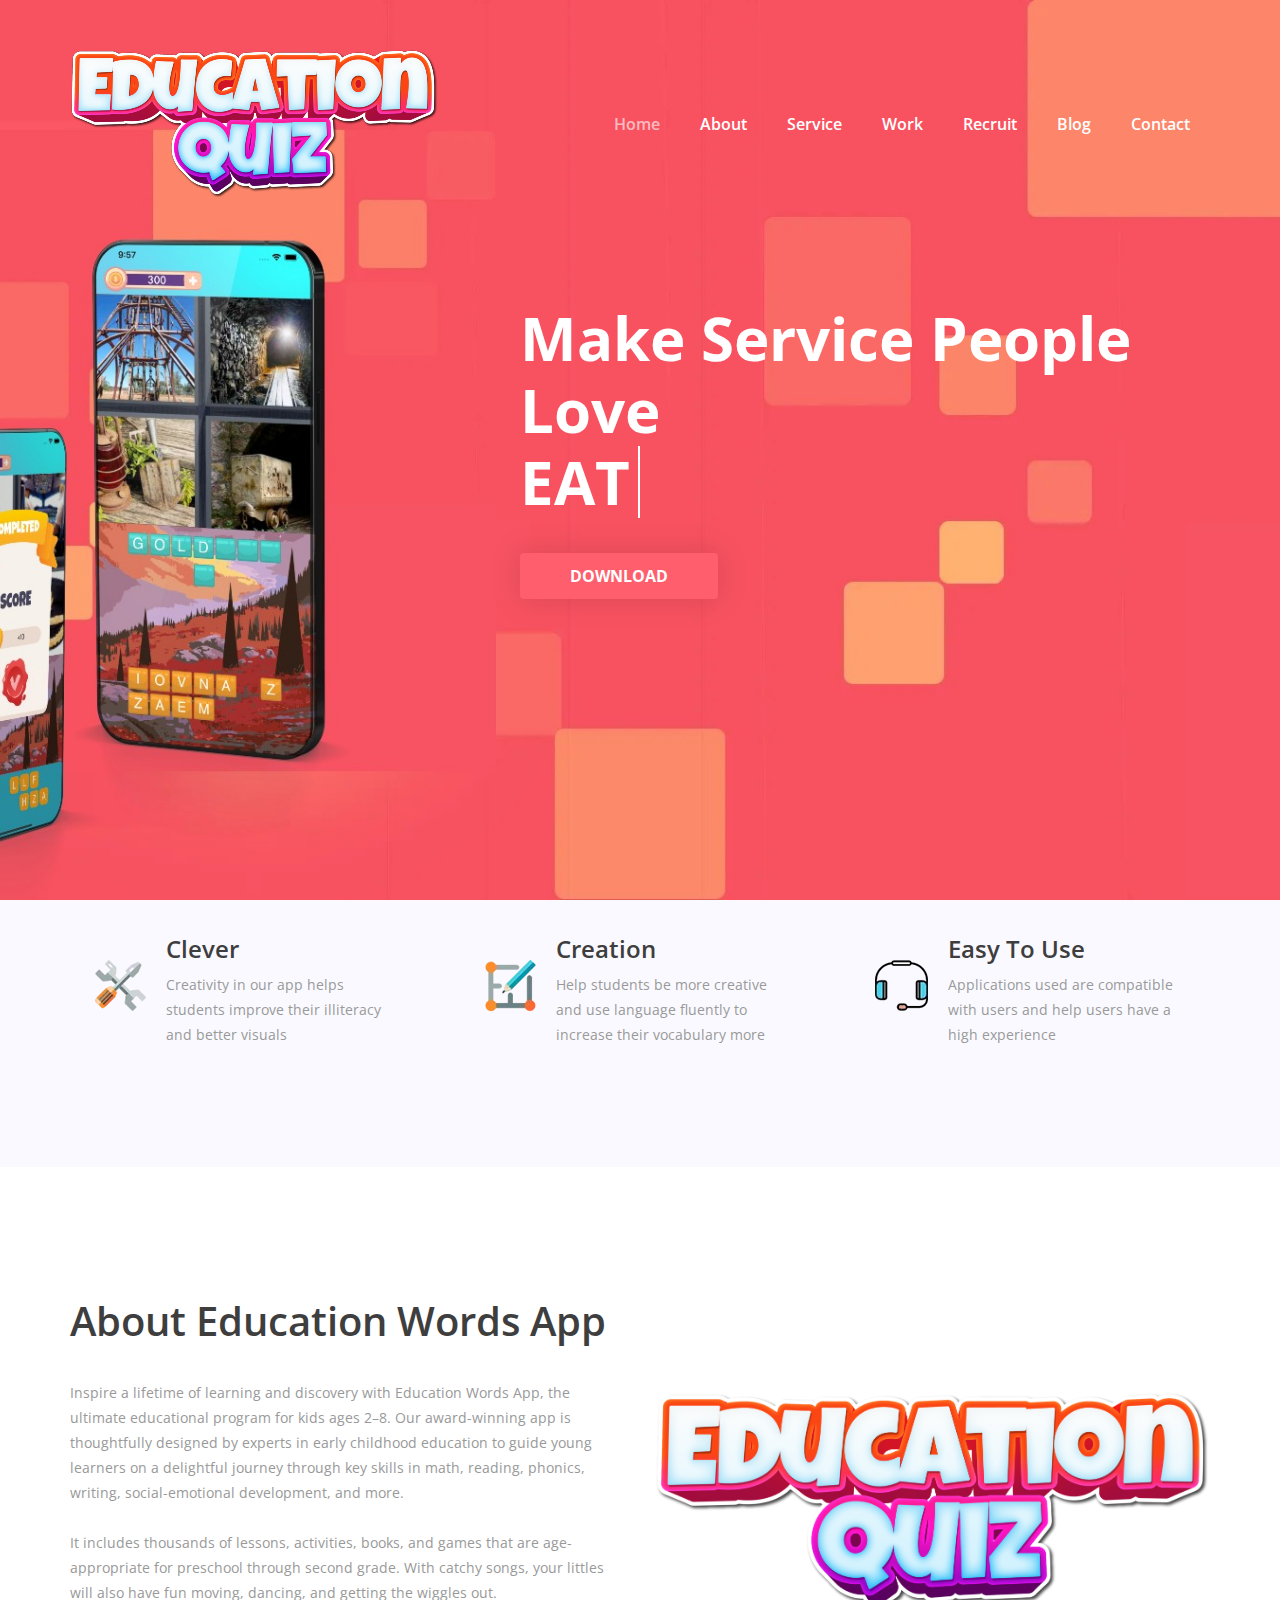
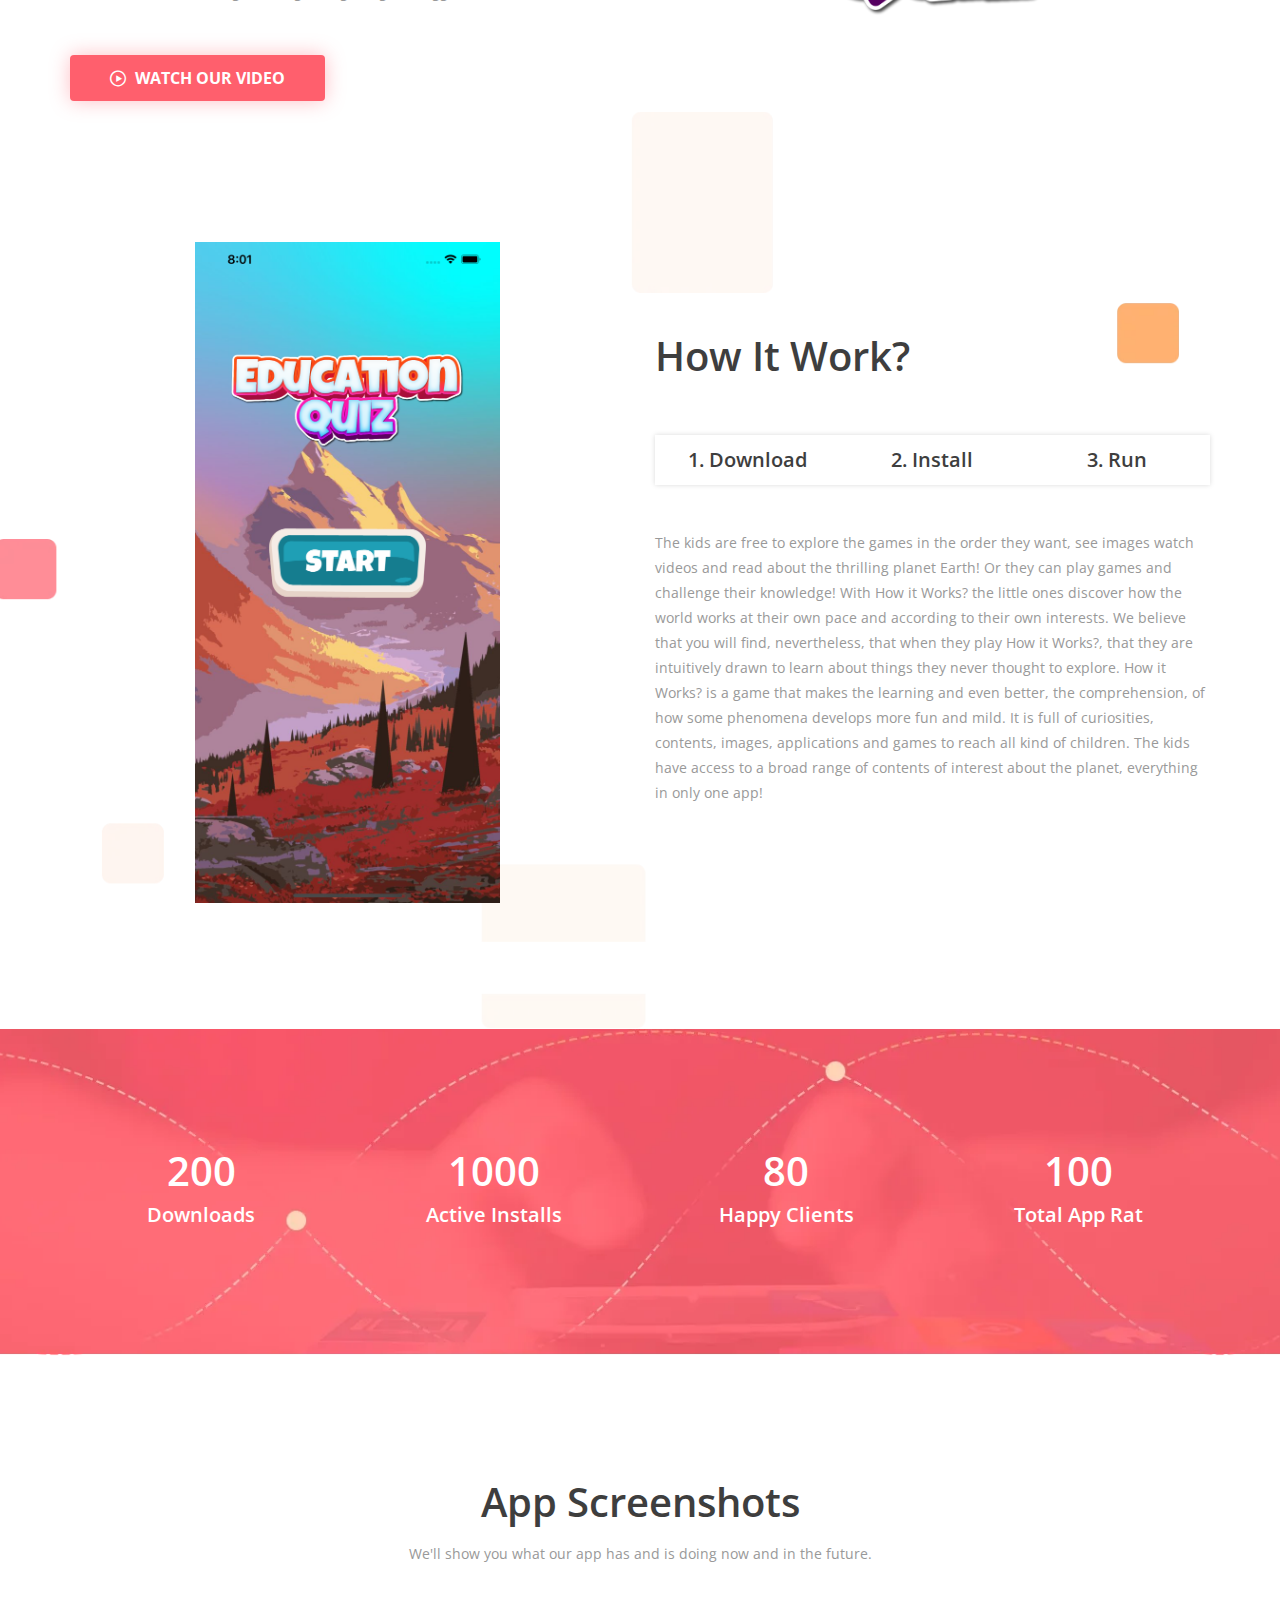
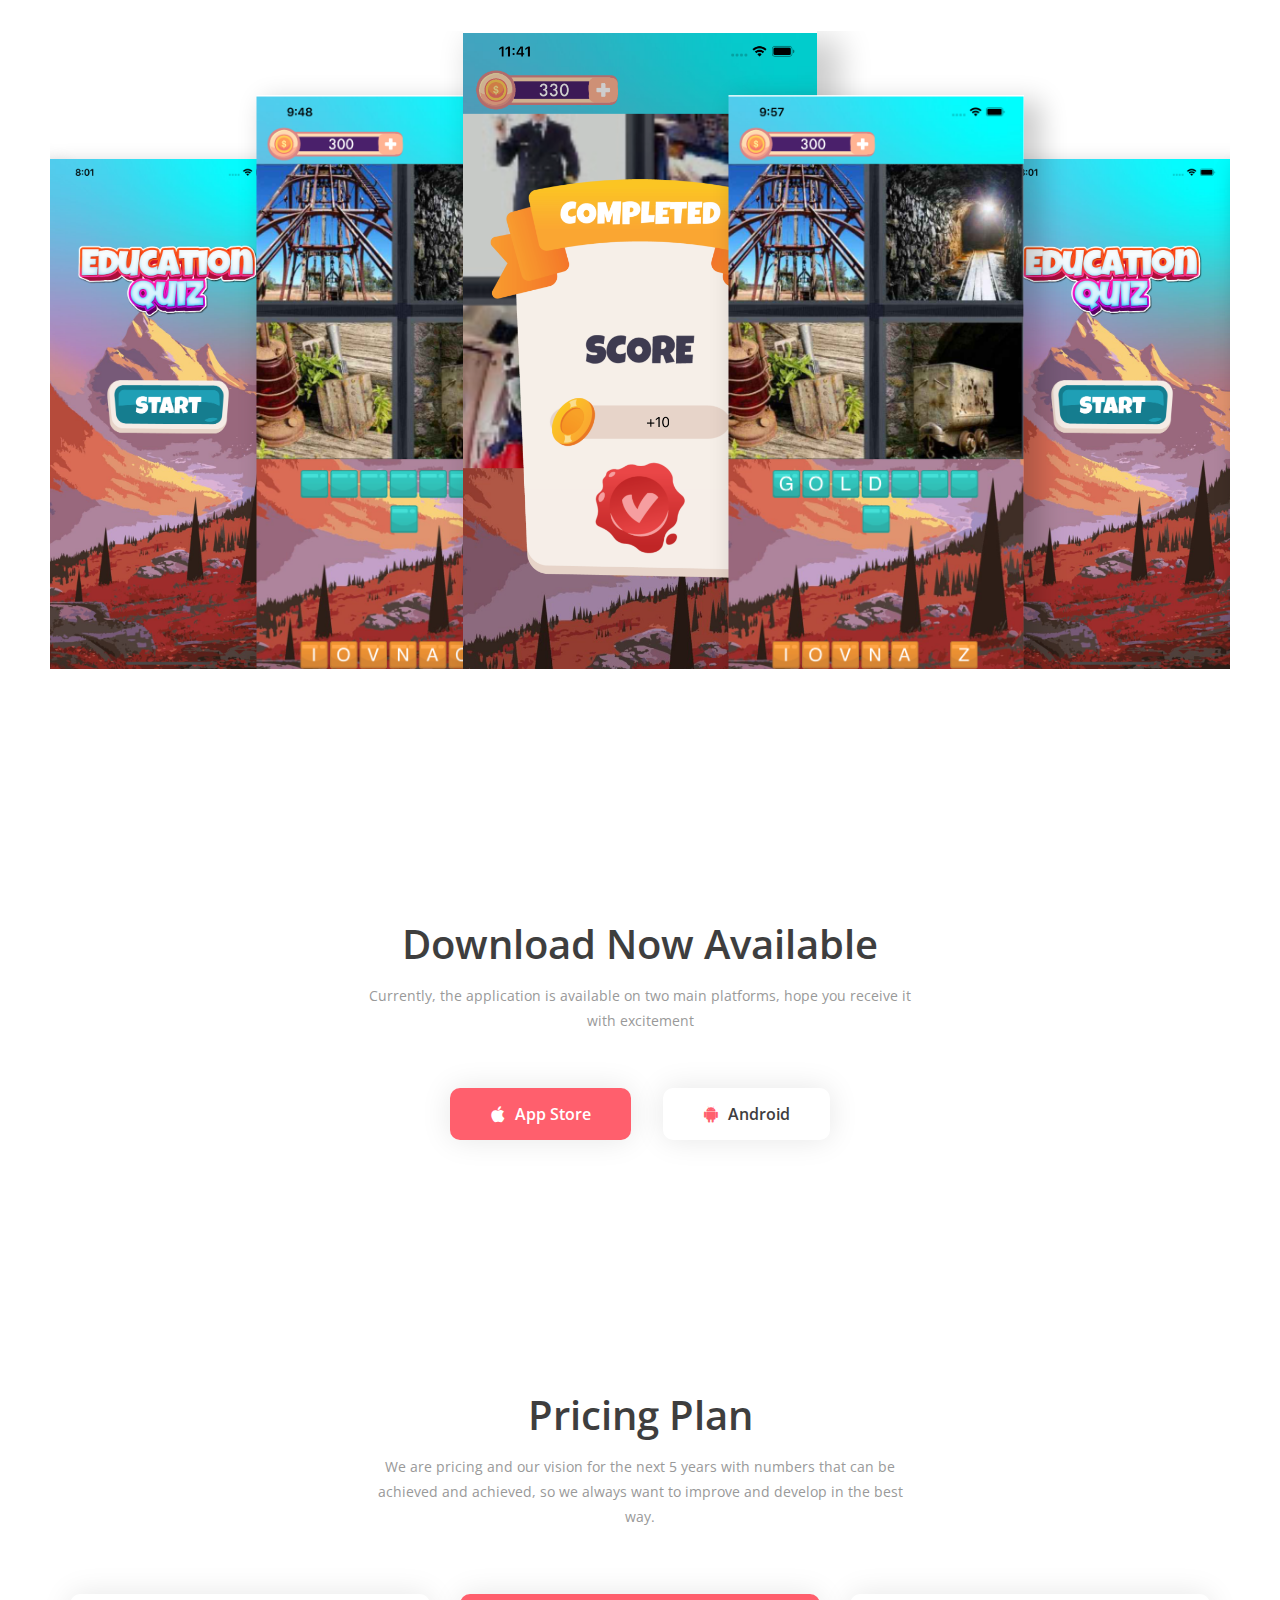
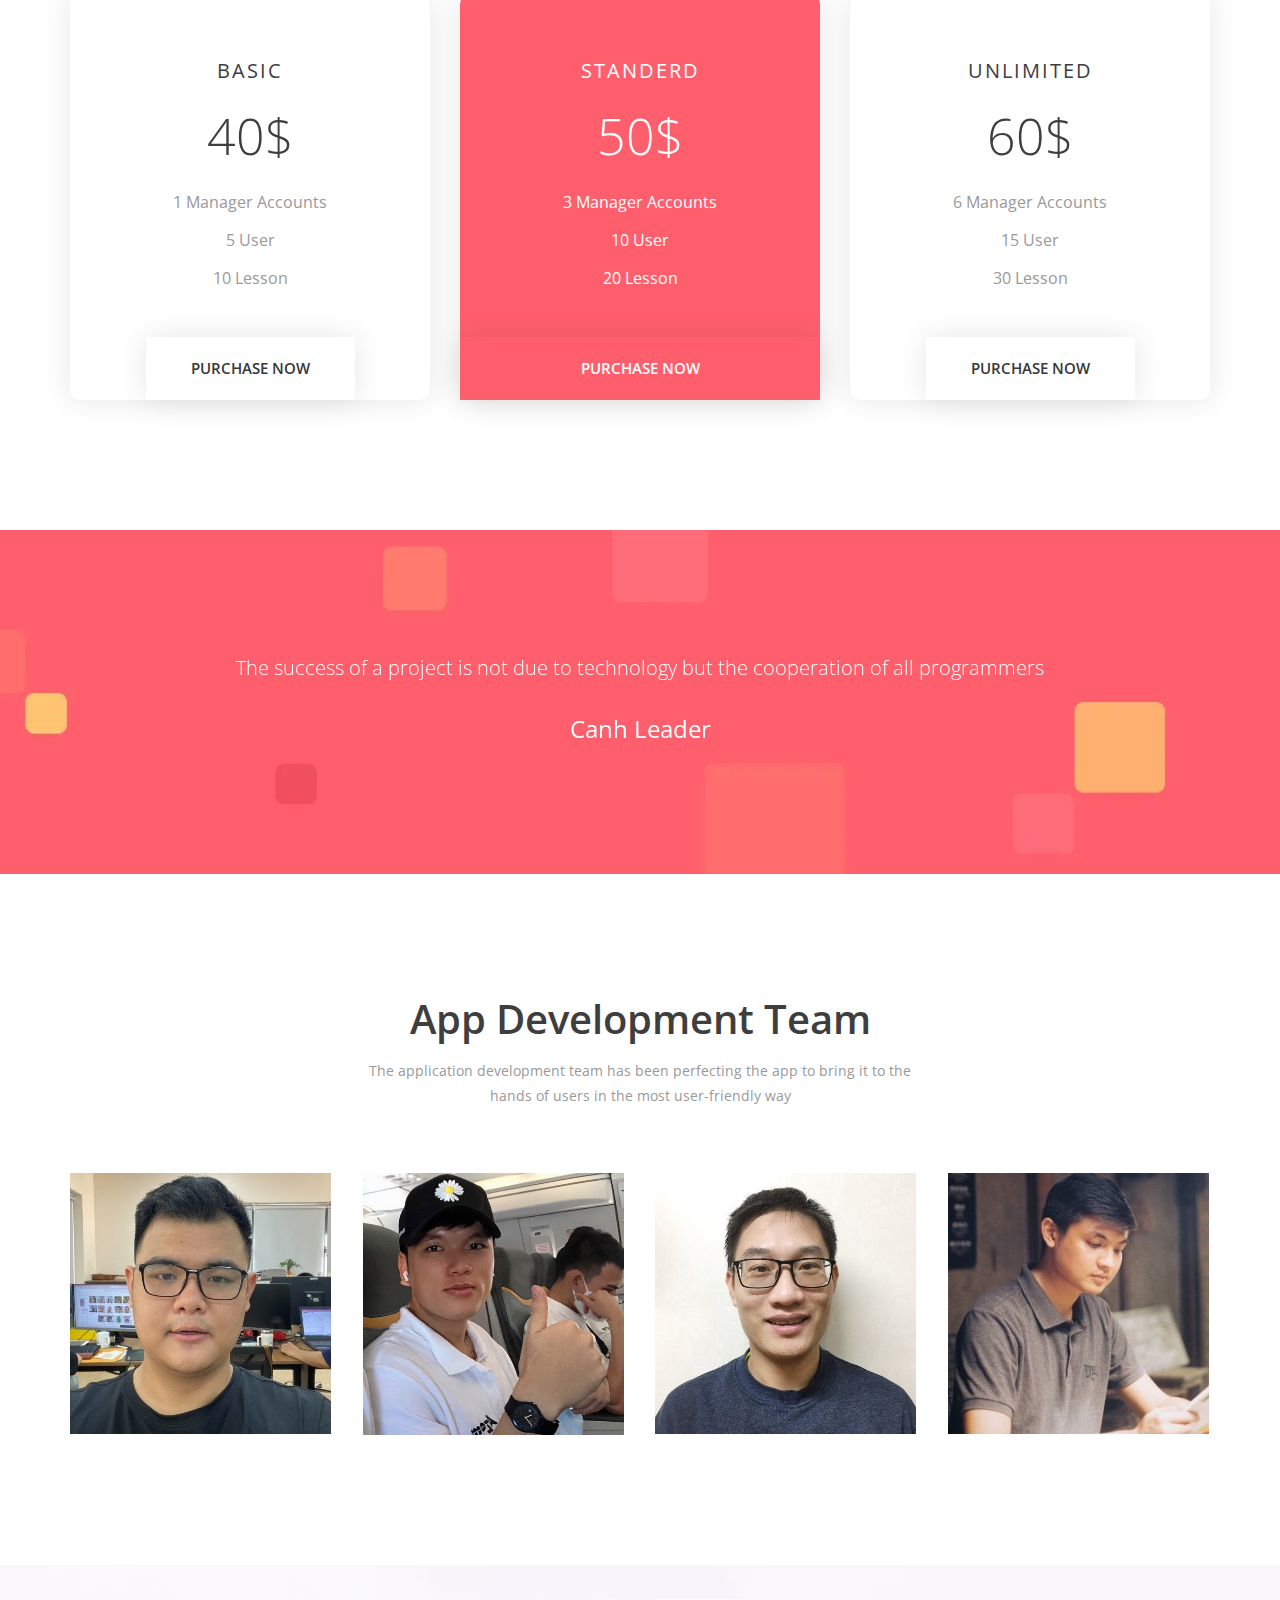
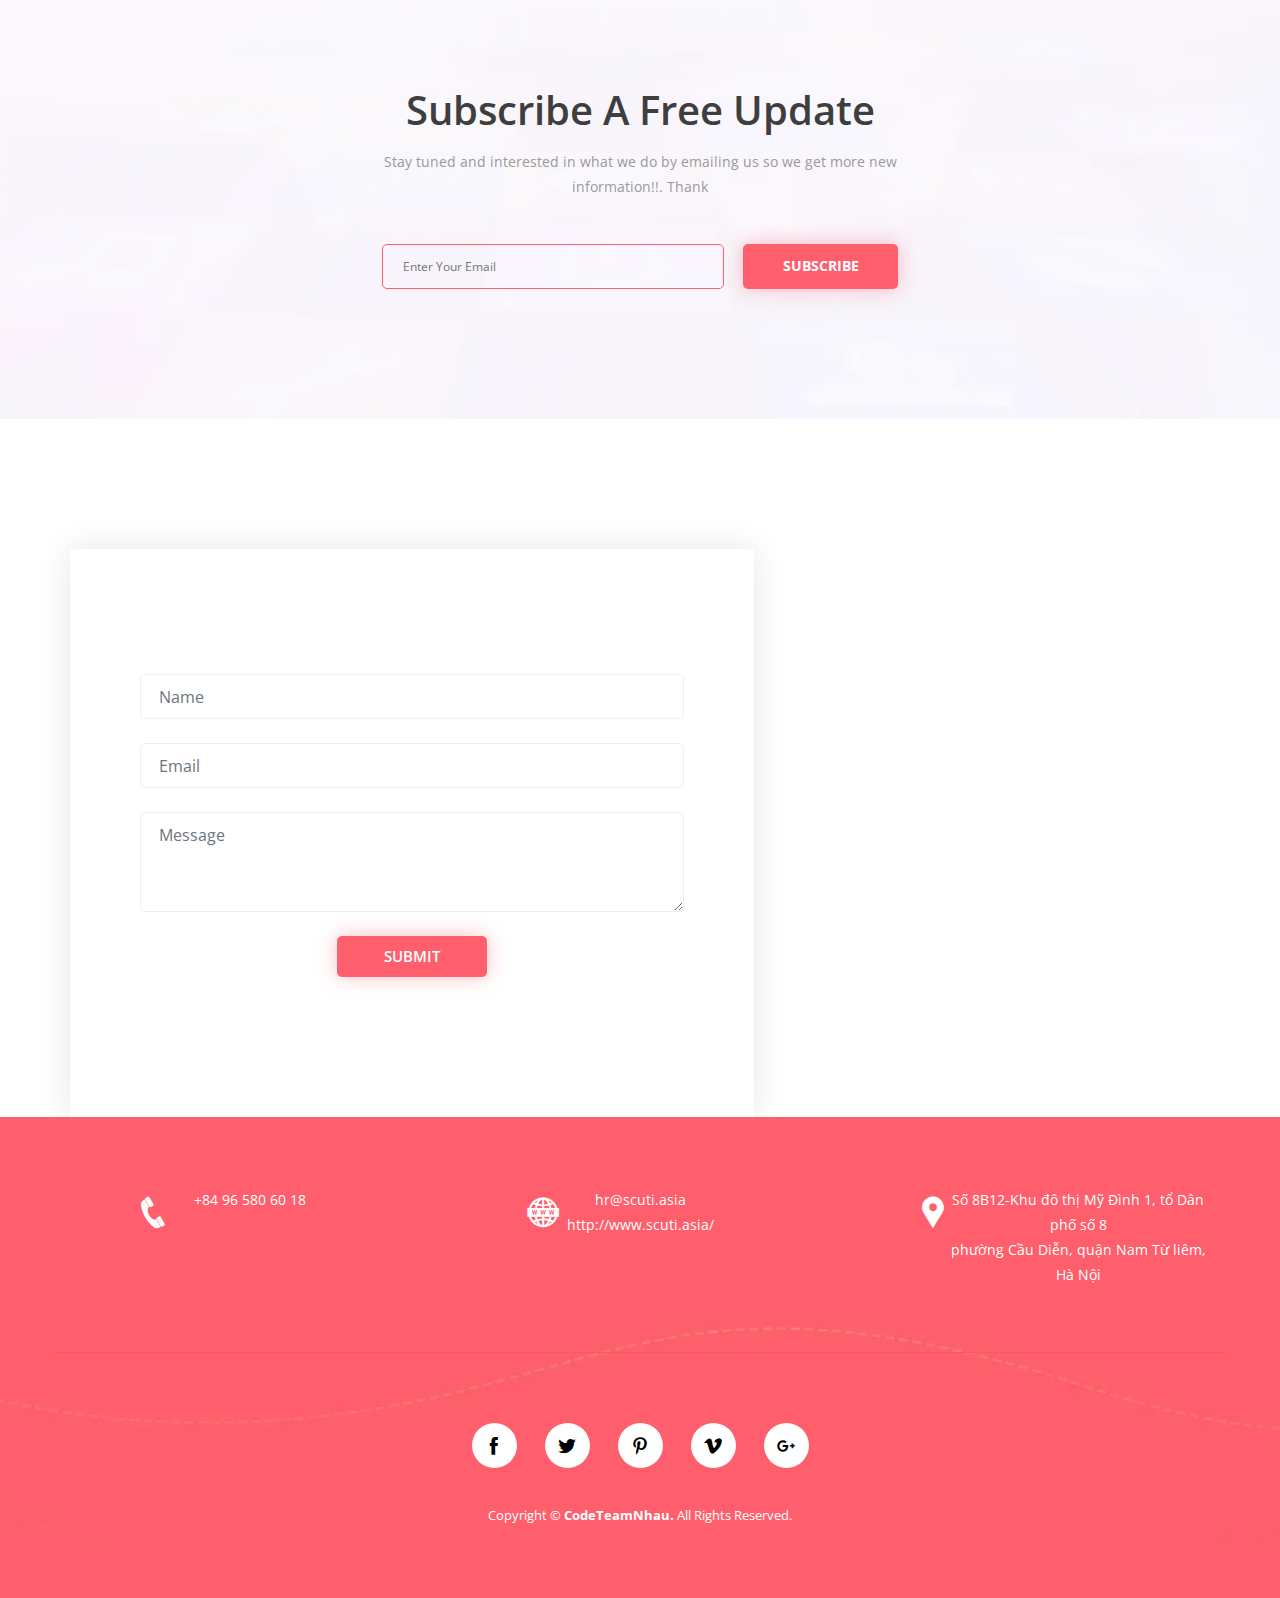
<file: index.html>
<!doctype html>
<html class="no-js" lang="zxx">
<head>
	<meta charset="utf-8">
	<meta http-equiv="x-ua-compatible" content="ie=edge">
	<title>Education - App</title>
	<meta name="description" content="Moto – Multipurpose Landing Page Template is a responsive, clean and modern designed HTML5 template for landing pages.">
	<meta name="viewport" content="width=device-width, initial-scale=1">

	<link rel="shortcut icon" type="image/x-icon" href="img/logo/logo_100.jpg">
	<link rel="stylesheet" href="css/bootstrap.min.css">
	<link rel="stylesheet" href="css/font-awesome.min.css">
	<link rel="stylesheet" href="css/icofont.css">
	<link rel="stylesheet" href="css/meanmenu.min.css">
	<link rel="stylesheet" href="css/slick.css">
	<link rel="stylesheet" href="css/owl.carousel.css">
	<link rel="stylesheet" href="css/magnific-popup.css">
	<link rel="stylesheet" href="css/animated-headlines.css">
	<link rel="stylesheet" href="css/shortcode/shortcodes.css">
	<link rel="stylesheet" href="style.css">
	<link rel="stylesheet" href="css/responsive.css">
	<script src="js/vendor/modernizr-3.11.2.min.js"></script>
</head>

<body data-bs-spy="scroll" data-bs-target="#navigation" data-bs-offset="0" tabindex="0">
	<header>
		<nav id="header-top" class="navbar navbar-expand-md">
			<div class="container">
				<div class="navbar-header">
					<button type="button" class="navbar-toggler" type="button" data-bs-toggle="collapse"
						data-bs-target="#navigation" aria-controls="navigation" aria-expanded="false"
						aria-label="Toggle navigation">
						<span class="icon-bar"></span>
						<span class="icon-bar"></span>
						<span class="icon-bar"></span>
					</button>
					<a class="navbar-brand" href="#"><img src="img/logo/logo.png" alt="logo" class="img-responsive"></a>
				</div>
				<div class="collapse navbar-collapse" id="navigation">
					<ul class="nav nav-pills navbar-nav navbar-right">
						<li class="nav-item"><a class="nav-link active" aria-current="page" href="#slider-area">Home</a>
						</li>
						<li class="nav-item"><a class="nav-link" href="#about">About</a></li>
						<li class="nav-item"><a class="nav-link" href="#features">Service</a></li>
						<li class="nav-item"><a class="nav-link" href="#pricing">Work</a></li>
						<li class="nav-item"><a class="nav-link" href="#client">Recruit</a></li>
						<li class="nav-item"><a class="nav-link" href="#team">Blog</a></li>
						<li class="nav-item"><a class="nav-link" href="#contact">Contact</a></li>
					</ul>
				</div>
			</div>
		</nav>
	</header>
	<div class="hero-area slider-1" id="slider-area">
		<div class="slider">
			<div class="container">
				<div class="row">
					<div class="offset-lg-4 col-lg-8 col-md-9 offset-md-3">
						<div class="hero-text mr-ri-l">
							<h1 class="title2 cd-headline clip is-full-width">Make service people love <br>
								<span class="cd-words-wrapper">
									<b class="is-visible">EAT</b>
									<b>CODE</b>
									<b>SLEEP</b>
								</span>
							</h1>
							<p></p>
							<a href="#" class="hero-btn">Download</a>
						</div>
					</div>
				</div>
			</div>
		</div>
	</div>
	<section class="service-area gray-bg">
		<div class="container">
			<div class="row">
				<div class="col-lg-4 col-md-6">
					<div class="single-service">
						<div class="service-icon">
							<img src="img/icon/service-icon-1.webp" alt="">
						</div>
						<div class="service-content">
							<h2>Clever</h2>
							<p>Creativity in our app helps students improve their illiteracy and better visuals</p>
						</div>
					</div>
				</div>
				<div class="col-lg-4 col-md-6">
					<div class="single-service">
						<div class="service-icon">
							<img src="img/icon/service-icon-2.webp" alt="">
						</div>
						<div class="service-content">
							<h2>Creation</h2>
							<p>Help students be more creative and use language fluently to increase their vocabulary more</p>
						</div>
					</div>
				</div>
				<div class="col-lg-4 col-md-6">
					<div class="single-service">
						<div class="service-icon">
							<img src="img/icon/service-icon-3.webp" alt="">
						</div>
						<div class="service-content">
							<h2>Easy To Use</h2>
							<p>Applications used are compatible with users and help users have a high experience</p>
						</div>
					</div>
				</div>
			</div>
		</div>
	</section>
	<section id="about" class="about-area pt-130">
		<div class="container">
			<div class="row">
				<div class="col-md-6">
					<div class="about-content">
						<h2>About Education Words App</h2>
						<p>Inspire a lifetime of learning and discovery with Education Words App, 
              the ultimate educational program for kids ages 2–8. 
              Our award-winning app is thoughtfully designed by experts in early childhood education
              to guide young learners on a delightful journey through key skills in math, 
              reading, phonics, writing, social-emotional development, and more.</p>
						<p>It includes thousands of lessons, activities, books, and games that are age-appropriate for preschool through second grade. 
              With catchy songs, your littles will also have fun moving, dancing, and getting the wiggles out.</p>
						<a class="hero-btn video-popup" href="https://www.youtube.com/watch?v=fkoEj95puX0"><i
								class="icofont icofont-play-alt-2"></i> Watch Our Video</a>
					</div>
				</div>
				<div class="col-md-6">
					<div class="about-img">
						<img class="image-logo" src="img/other/about.png" alt="" />
					</div>
				</div>
			</div>
		</div>
	</section>
	<section class="how-work-area pt-130 pb-125 bg-1">
		<div class="container">
			<div class="row">
				<div class="col-lg-6">
					<div class="how-work-right text-center ">
						<img class="image-about-app" src="img/logo/start-app.png" alt="" />
					</div>
				</div>
				<div class="col-lg-6">
					<div class="how-work-left mt-90">
						<h2>How It Work?</h2>
						<div class="how-work-tab mt-55">
							<ul class="nav">
								<li><a class="active" data-bs-toggle="tab" href="#home">1. Download</a></li>
								<li><a data-bs-toggle="tab" href="#menu1">2. Install</a></li>
								<li><a data-bs-toggle="tab" href="#menu2">3. Run</a></li>
							</ul>
							<div class="tab-content">
								<div id="home" class="mt-45 tab-pane fade show active">
									<p> The kids are free to explore the games in the order they want, see images watch videos and read about the thrilling planet Earth! Or they can play games and challenge their knowledge!
                    With How it Works? the little ones discover how the world works at their own pace and according to their own interests. We believe that you will find, nevertheless, that when they play How it Works?, that they are intuitively drawn to learn about things they never thought to explore.
                    How it Works? is a game that makes the learning and even better, the comprehension, of how some phenomena develops more fun and mild. It is full of curiosities, contents, images, applications and games to reach all kind of children. The kids have access to a broad range of contents of interest about the planet, everything in only one app!</p>
								</div>
								<div id="menu1" class="mt-45 tab-pane fade">
									<p> • Big images to understand the context <br>
                      • Animations to comprehend the functioning of the phenomena <br>
                      • Easy to do experiments <br>
                      • Simple and clear explanations <br>
                      • Fun games to reinforce the learning <br>
                      • Locutions to facilitate the comprehension of the non-readers</p>
								</div>
							</div>
						</div>
					</div>
				</div>
			</div>
		</div>
	</section>
	<section class="funfact-area bg-2 pt-125 pb-130">
		<div class="container">
			<div class="row">
				<div class="col-md-3">
					<div class="single-fact text-center">
						<h2 class="counter">200</h2>
						<h5>Downloads</h5>
					</div>
				</div>
				<div class="col-md-3">
					<div class="single-fact text-center">
						<h2 class="counter">1000</h2>
						<h5>Active Installs</h5>
					</div>
				</div>
				<div class="col-md-3">
					<div class="single-fact text-center">
						<h2 class="counter">80</h2>
						<h5>Happy Clients</h5>
					</div>
				</div>
				<div class="col-md-3">
					<div class="single-fact text-center">
						<h2 class="counter">100</h2>
						<h5>Total App Rat</h5>
					</div>
				</div>
			</div>
		</div>
	</section>
	<!-- fun fact area end -->
	<!-- app screenshot area start -->
	<section class="screenshot-area pt-130 pb-130">
		<div class="container">
			<div class="row">
				<div class="col-12">
					<div class="section-heading pb-55 text-center">
						<h2>App Screenshots</h2>
						<p>We'll show you what our app has and is doing now and in the future.</p>
					</div>
				</div>
			</div>
			<div class="row">
				<div class="col-12">
					<div class="screenshot-slider">
						<div class="single-screenshot">
							<div class="image">
								<img src="img/screenshot/3.png" alt="">
							</div>
						</div>
						<div class="single-screenshot">
							<div class="image">
								<img src="img/screenshot/7.png" alt="">
							</div>
						</div>
						<div class="single-screenshot">
							<div class="image">
								<img src="img/logo/start-app.png" alt="">
							</div>
						</div>
						<div class="single-screenshot">
							<div class="image">
								<img src="img/screenshot/6.png" alt="">
							</div>
						</div>
					</div>
				</div>
			</div>
		</div>
	</section>
	<section class="download-area bg-3 ptb-130">
		<div class="container">
			<div class="row">
				<div class="col-12">
					<div class="section-heading text-center pb-45">
						<h2>Download Now Available</h2>
						<p>Currently, the application is available on two main platforms, hope you receive it with excitement</p>
					</div>
				</div>
			</div>
			<div class="row">
				<div class="col-12">
					<div class="download-option-btn text-center">
						<ul>
							<li>
								<a  class="active" href="#"><i class="icofont icofont-brand-apple"></i> App Store</a>
								<a href="#"><i class="icofont icofont-brand-android-robot"></i> Android</a>
							</li>
						</ul>
					</div>
				</div>
			</div>
		</div>
	</section>
	<section id="pricing" class="pricing-area pt-130 pb-100">
		<div class="container">
			<div class="row">
				<div class="col-12">
					<div class="section-heading pb-55 text-center">
						<h2>Pricing Plan</h2>
						<p>We are pricing and our vision for the next 5 years with numbers that can be achieved and achieved, 
            so we always want to improve and develop in the best way.</p>
					</div>
				</div>
			</div>
			<div class="row">
				<div class="col-lg-4 col-md-6">
					<div class="pricing-single white-bg text-center mb-30">
						<div class="price-titel uppercase">
							<h4>BASIC</h4>
						</div>
						<div class="pricing-price">
							<span>40$</span>
						</div>
						<div class="price-decs">
							<ul>
								<li>1 Manager Accounts </li>
								<li>5 User</li>
								<li>10 Lesson</li>
							</ul>
						</div>
						<div class="ordr-btn uppercase">
							<a href="#">Purchase Now</a>
						</div>
					</div>
				</div>
				<div class="col-lg-4 col-md-6">
					<div class="pricing-single active white-bg text-center mb-30">
						<div class="price-titel uppercase">
							<h4>STANDERD</h4>
						</div>
						<div class="pricing-price">
							<span>50$</span>
						</div>
						<div class="price-decs">
							<ul>
								<li>3 Manager Accounts </li>
								<li>10 User</li>
								<li>20 Lesson</li>
							</ul>
						</div>
						<div class="ordr-btn uppercase">
							<a href="#">Purchase Now</a>
						</div>
					</div>
				</div>
				<div class="col-lg-4 col-md-6">
					<div class="pricing-single white-bg text-center mb-30">
						<div class="price-titel uppercase">
							<h4>UNLIMITED</h4>
						</div>
						<div class="pricing-price">
							<span>60$</span>
						</div>
						<div class="price-decs">
							<ul>
								<li>6 Manager Accounts </li>
								<li>15 User</li>
								<li>30 Lesson</li>
							</ul>
						</div>
						<div class="ordr-btn uppercase">
							<a href="#">Purchase Now</a>
						</div>
					</div>
				</div>
			</div>
		</div>
	</section>
	<section id="client" class="testimonial-area pt-120 pb-130 bg-4">
		<div class="container">
			<div class="row">
				<div class="testimonial-active owl-carousel">
					<div class="col-12">
						<div class="testimonial-desc text-center">
							<p>The success of a project is not due to technology but the cooperation of all programmers</p>
							<h4>Canh Leader</h4>
						</div>
					</div>
					<div class="col-12">
						<div class="testimonial-desc text-center">
							<p>If you want to develop a successful project, do a good job as a programmer</p>
							<h4>Duong developer</h4>
						</div>
					</div>
				</div>
			</div>
		</div>
	</section>
	<section id="team" class="team-area ptb-130">
		<div class="container">
			<div class="row">
				<div class="col-12">
					<div class="section-heading pb-55 text-center">
						<h2>App development team</h2>
						<p>The application development team has been perfecting the app to bring it to the hands of users in the most user-friendly way</p>
					</div>
				</div>
			</div>
			<div class="row">
				<div class="col-lg-3 col-md-6">
					<div class="team-single">
						<img src="img/developer/canh-chan1.jpg" alt="" />
						<div class="team-overlay text-center">
							<h5>Huu Canh</h5>
							<h6>Project Leader</h6>
						</div>
					</div>
				</div>
				<div class="col-lg-3 col-md-6">
					<div class="team-single">
						<img src="img/developer/hien-chan.jpg" alt="" />
						<div class="team-overlay text-center">
							<h5>Nguyen Hien</h5>
							<h6>Developer</h6>
						</div>
					</div>
				</div>
				<div class="col-lg-3 col-md-6">
					<div class="team-single">
						<img src="img/developer/duong-chan.jpg" alt="" />
						<div class="team-overlay text-center">
							<h5>Doan Duong</h5>
							<h6>Developer</h6>
						</div>
					</div>
				</div>
				<div class="col-lg-3 col-md-6">
					<div class="team-single">
						<img src="img/developer/huy-chan.jpg" alt="" />
						<div class="team-overlay text-center">
							<h5>Quang Huy</h5>
							<h6>Developer</h6>
						</div>
					</div>
				</div>
			</div>
		</div>
	</section>
	<section class="subcribe-area pt-130 pb-115 bg-6">
		<div class="container">
			<div class="row">
				<div class="col-12">
					<div class="section-heading pb-35 text-center">
						<h2>Subscribe a free update</h2>
						<p>Stay tuned and interested in what we do by emailing us so we get more new information!!. Thank</p>
					</div>
				</div>
			</div>
			<div class="row">
				<div class="col-12">
					<div class="subcribe-form text-center">
						<form id="mc-form">
							<input autocomplete="off" placeholder="Enter Your Email" type="text">
							<button type="submit">Subscribe</button>
							<div class="mailchimp-alerts text-centre">
								<div class="mailchimp-submitting"></div>
								<div class="mailchimp-success"></div>
								<div class="mailchimp-error"></div>
							</div>
						</form>
					</div>
				</div>
			</div>
		</div>
	</section>
	<div id="contact" class="contact-area pt-130">
		<div class="container">
			<div class="row">
				<div class="col-12">
					<div class="contact-wrap">
						<form id="contact-form" class="form contact-form"
							action="https://whizthemes.com/mail-php/other/mail.php">
							<div class="row">
								<div class="form-group col-12">
									<input type="text" name="con_name" class="form-control" id="first-name"
										placeholder="Name" required="required">
								</div>
								<div class="form-group col-12 mt-4">
									<input type="email" name="con_email" class="form-control" id="email"
										placeholder="Email" required="required">
								</div>
								<div class="form-group description col-12 mbnone mt-4">
									<textarea rows="3" name="con_message" class="form-control" id="description"
										placeholder="Message" required="required"></textarea>
								</div>
								<div class="col-12 mt-4">
									<div class="actions text-center">
										<button type="submit" name="submit" class="btn btn-lg btn-contact-bg"
											title="Submit Your Message!">submit</button>
										<p class="form-messege"></p>
									</div>
								</div>
							</div>
						</form>
						<div class="google-map">
							<iframe class="contact-map-size"
								src="https://www.google.com/maps/embed?pb=!1m18!1m12!1m3!1d61037697.72669452!2d23.109878413147307!3d20.974775125921337!2m3!1f0!2f0!3f0!3m2!1i1024!2i768!4f13.1!3m3!1m2!1s0x313455aa82923c83%3A0x303f758ab5a3e7c1!2zQ8O0bmcgdHkgQ-G7lSBwaOG6p24gU2N1dGk!5e0!3m2!1sen!2s!4v1656704345080!5m2!1sen!2s">
							</iframe>
						</div>
					</div>
				</div>
			</div>
		</div>
	</div>
	<div class="copyright-area bg-5 ptb-70">
		<div class="container">
			<div class="conct-border row">
				<div class="col-md-4">
					<div class="single-address">
						<div class="media">
							<div class="media-left">
								<i class="icofont icofont-phone"></i>
							</div>
							<div class="media-body text-center">
								<p>+84 96 580 60 18</p>
							</div>
						</div>
					</div>
				</div>
				<div class="col-md-4">
					<div class="single-address">
						<div class="media">
							<div class="media-left">
								<i class="icofont icofont-web"></i>
							</div>
							<div class="media-body text-center">
								<p>hr@scuti.asia <br> http://www.scuti.asia/</p>
							</div>
						</div>
					</div>
				</div>
				<div class="col-md-4">
					<div class="single-address">
						<div class="media">
							<div class="media-left">
								<i class="icofont icofont-social-google-map"></i>
							</div>
							<div class="address-current media-body text-center">
								<p>Số 8B12-Khu đô thị Mỹ Đình 1, tổ Dân phố số 8<br>  phường Cầu Diễn, quận Nam Từ liêm, Hà Nội</p>
							</div>
						</div>
					</div>
				</div>
			</div>
			<div class="row">
				<div class="col-12">
					<div class="copyright-area text-center">
						<div class="contact-social text-center pt-70 pb-35">
							<ul>
								<li>
									<a href="#"><i class="icofont icofont-social-facebook"></i></a>
								</li>
								<li>
									<a href="#"><i class="icofont icofont-social-twitter"></i></a>
								</li>
								<li>
									<a href="#"><i class="icofont icofont-social-pinterest"></i></a>
								</li>
								<li>
									<a href="#"><i class="icofont icofont-social-vimeo"></i></a>
								</li>
								<li>
									<a href="#"><i class="icofont icofont-social-google-plus"></i></a>
								</li>
							</ul>
						</div>
						<div class="copyright-text">
							<p>Copyright &copy; <a href="https://www.facebook.com/anthonyLP1306/">
									CodeTeamNhau. </a> All Rights Reserved.</p>
						</div>
					</div>
				</div>
			</div>
		</div>
	</div>
	<script src="js/vendor/jquery-3.6.0.min.js"></script>
	<script src="js/vendor/jquery-migrate-3.3.2.min.js"></script>
	<script src="js/bootstrap.bundle.min.js"></script>
	<script src="js/owl.carousel.min.js"></script>
	<script src="js/slick.min.js"></script>
	<script src="js/jquery.ajaxchimp.min.js"></script>
	<script src="js/plugins.js"></script>
	<script src="js/main.js"></script>
</body>

</html>
</file>
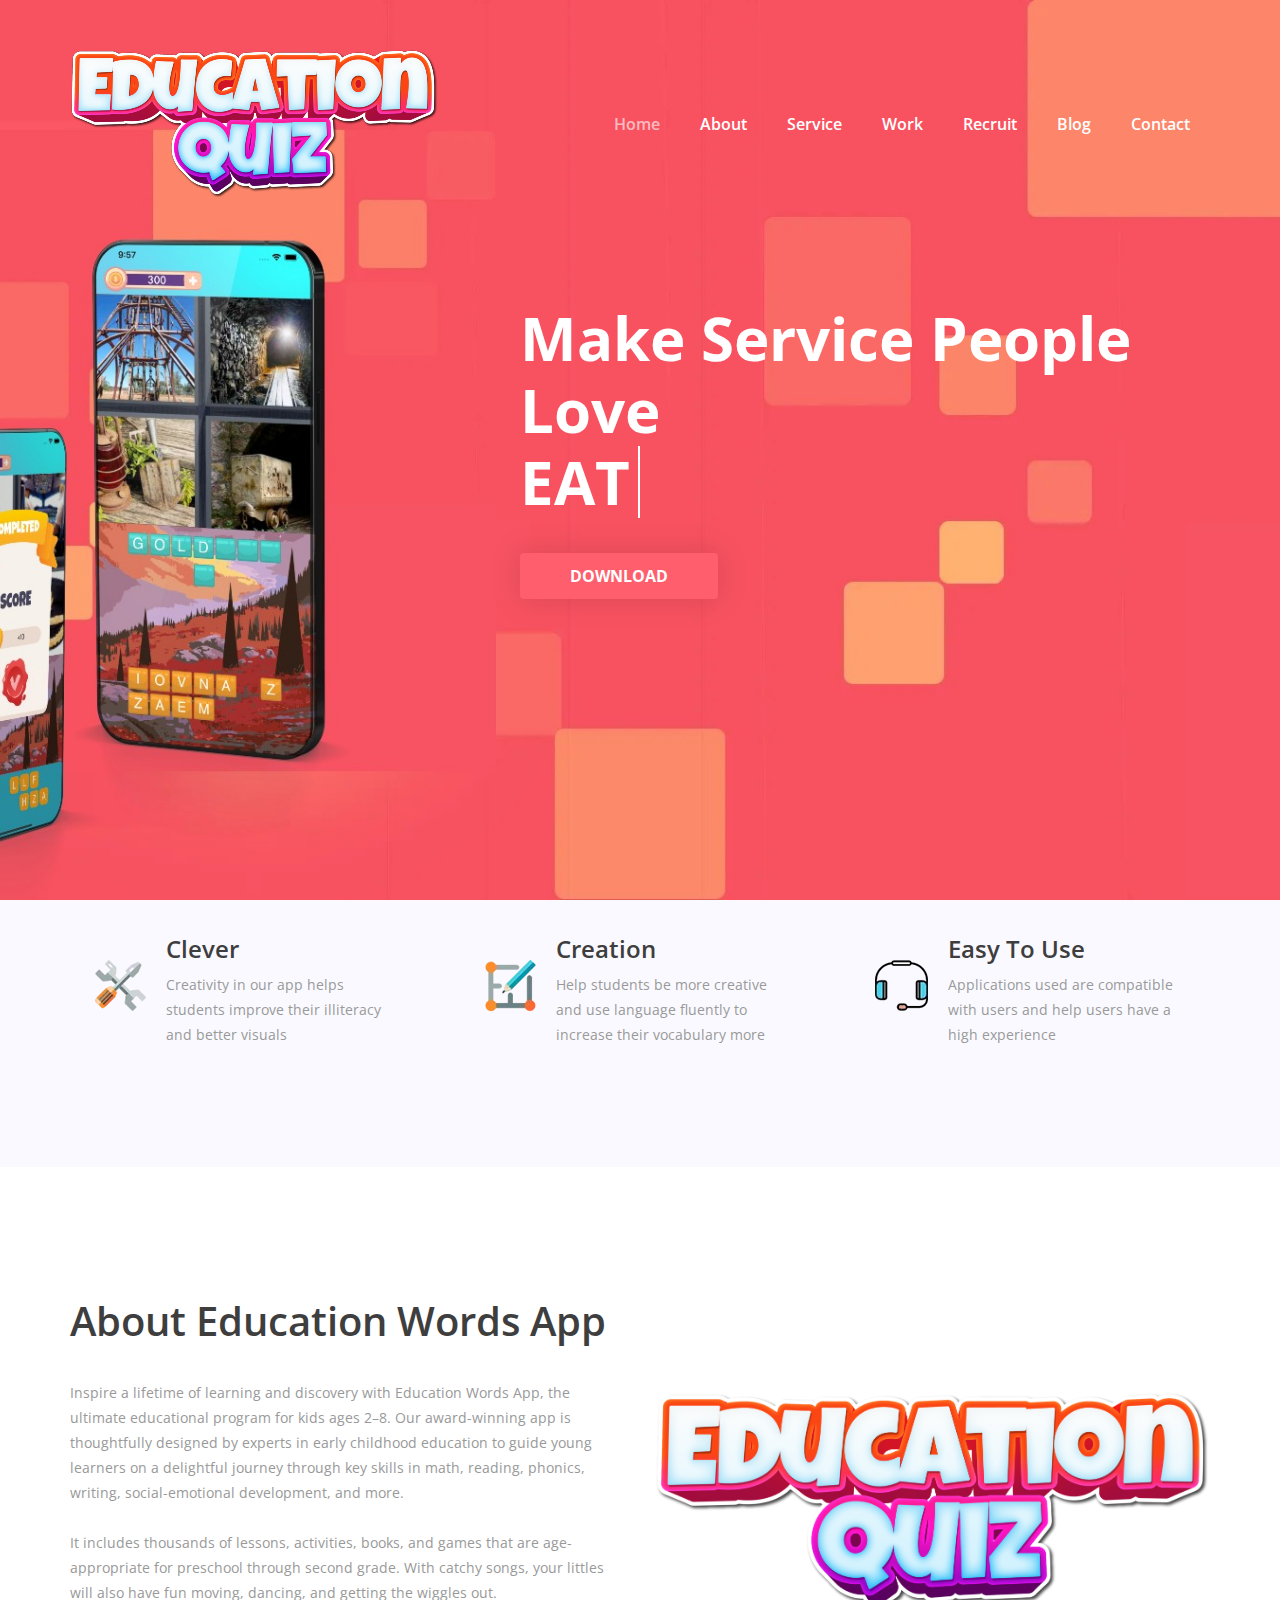
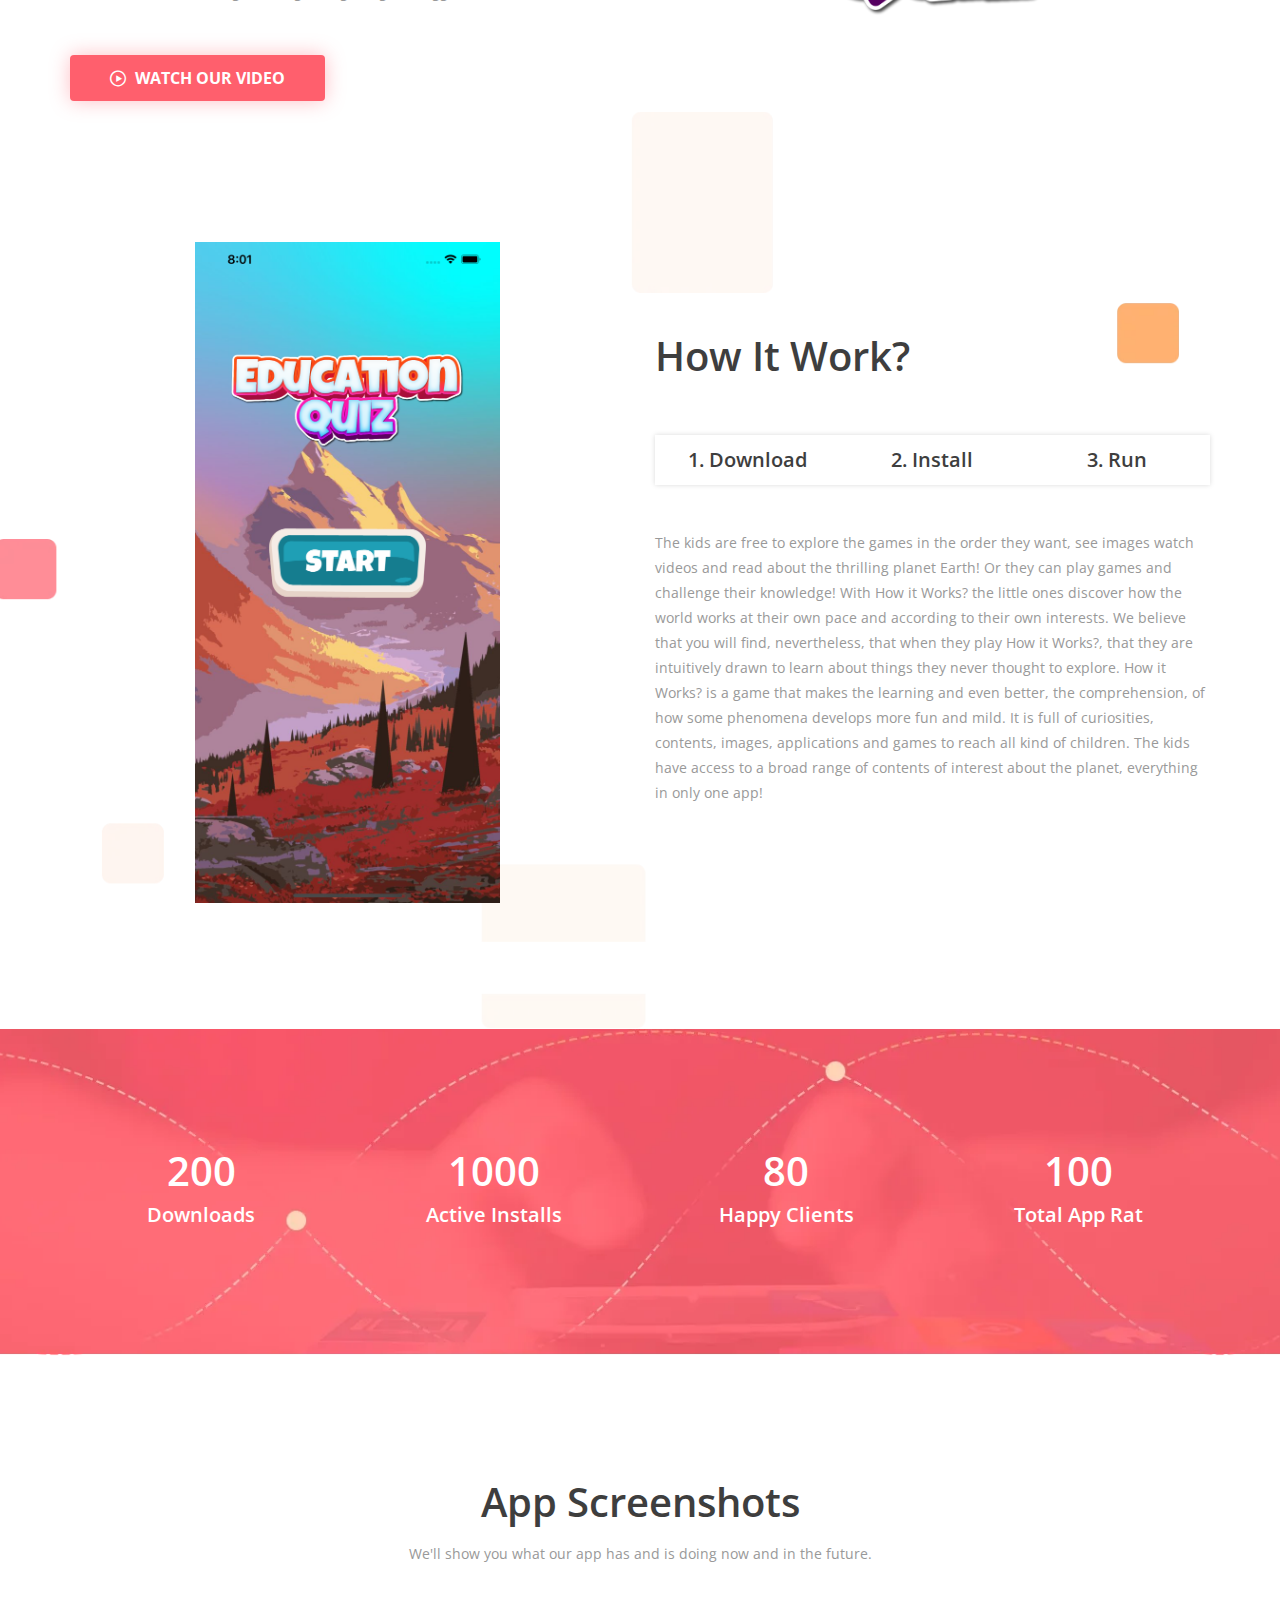
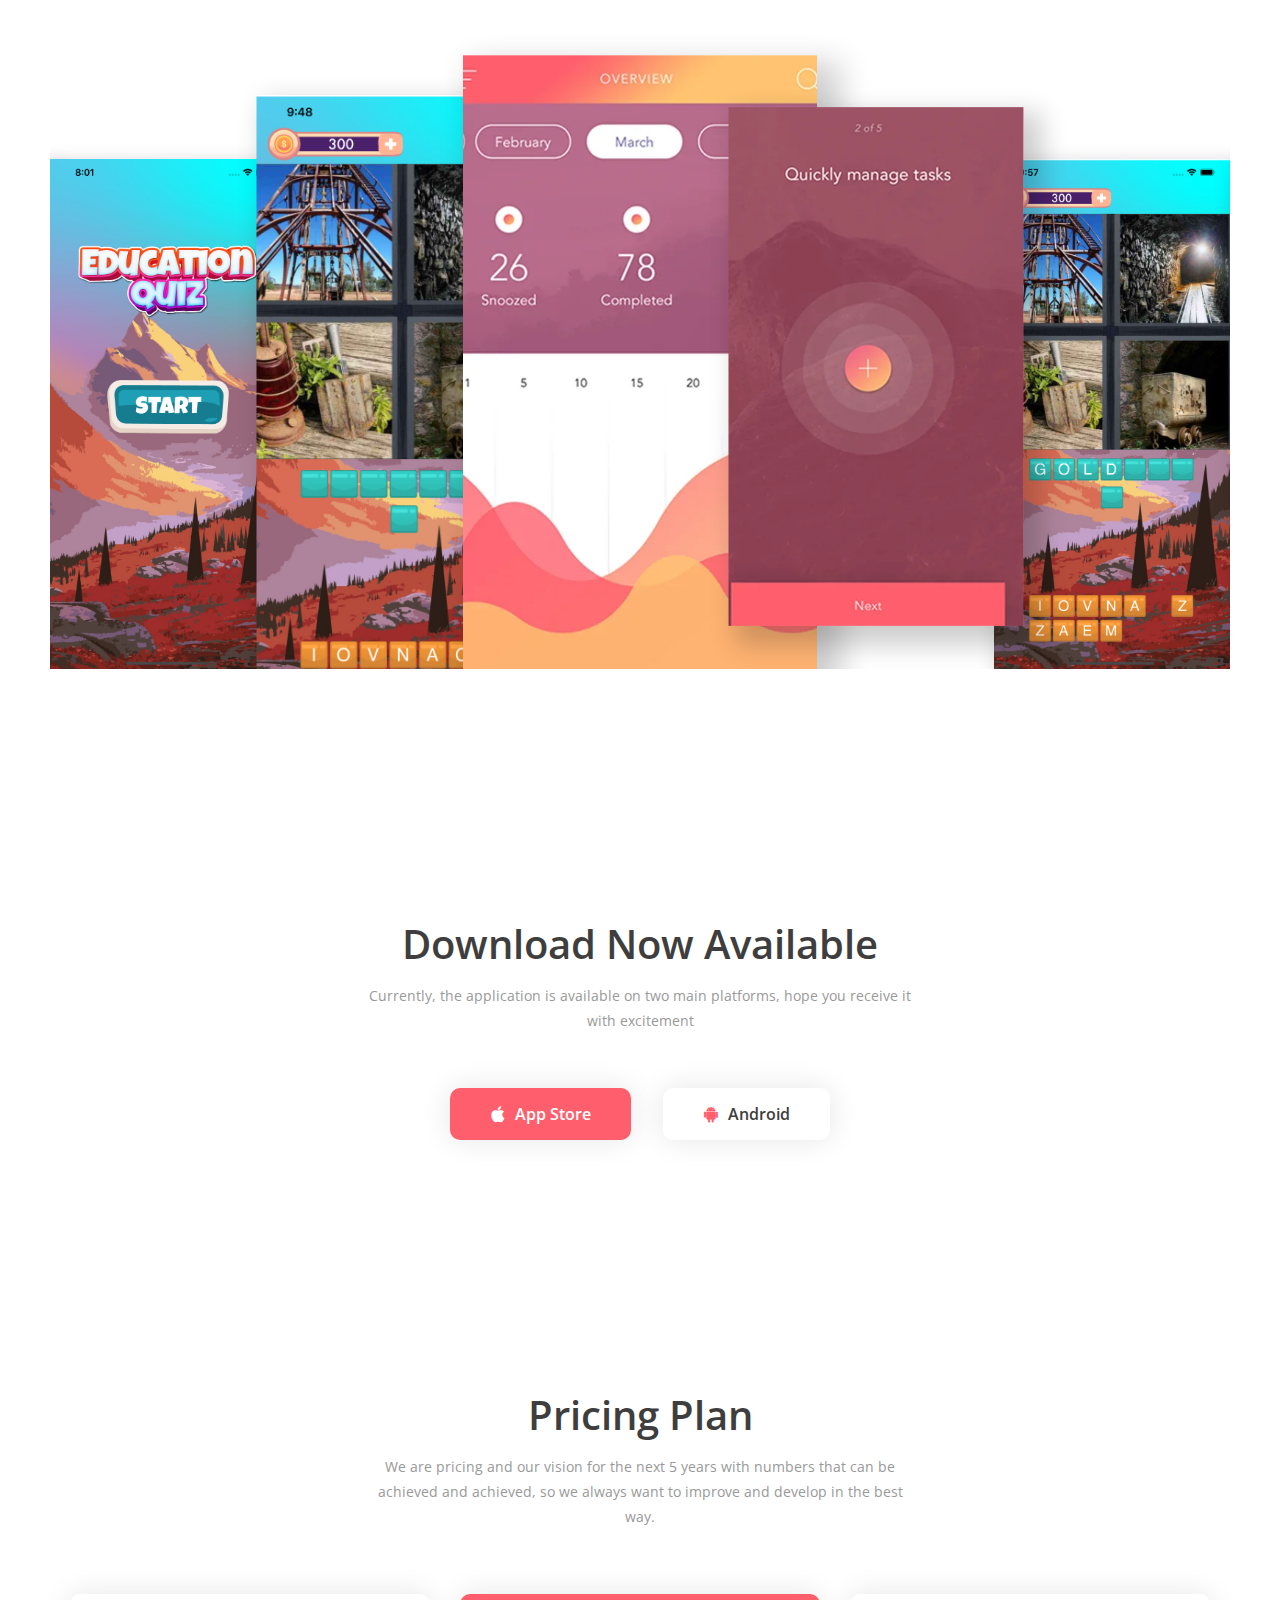
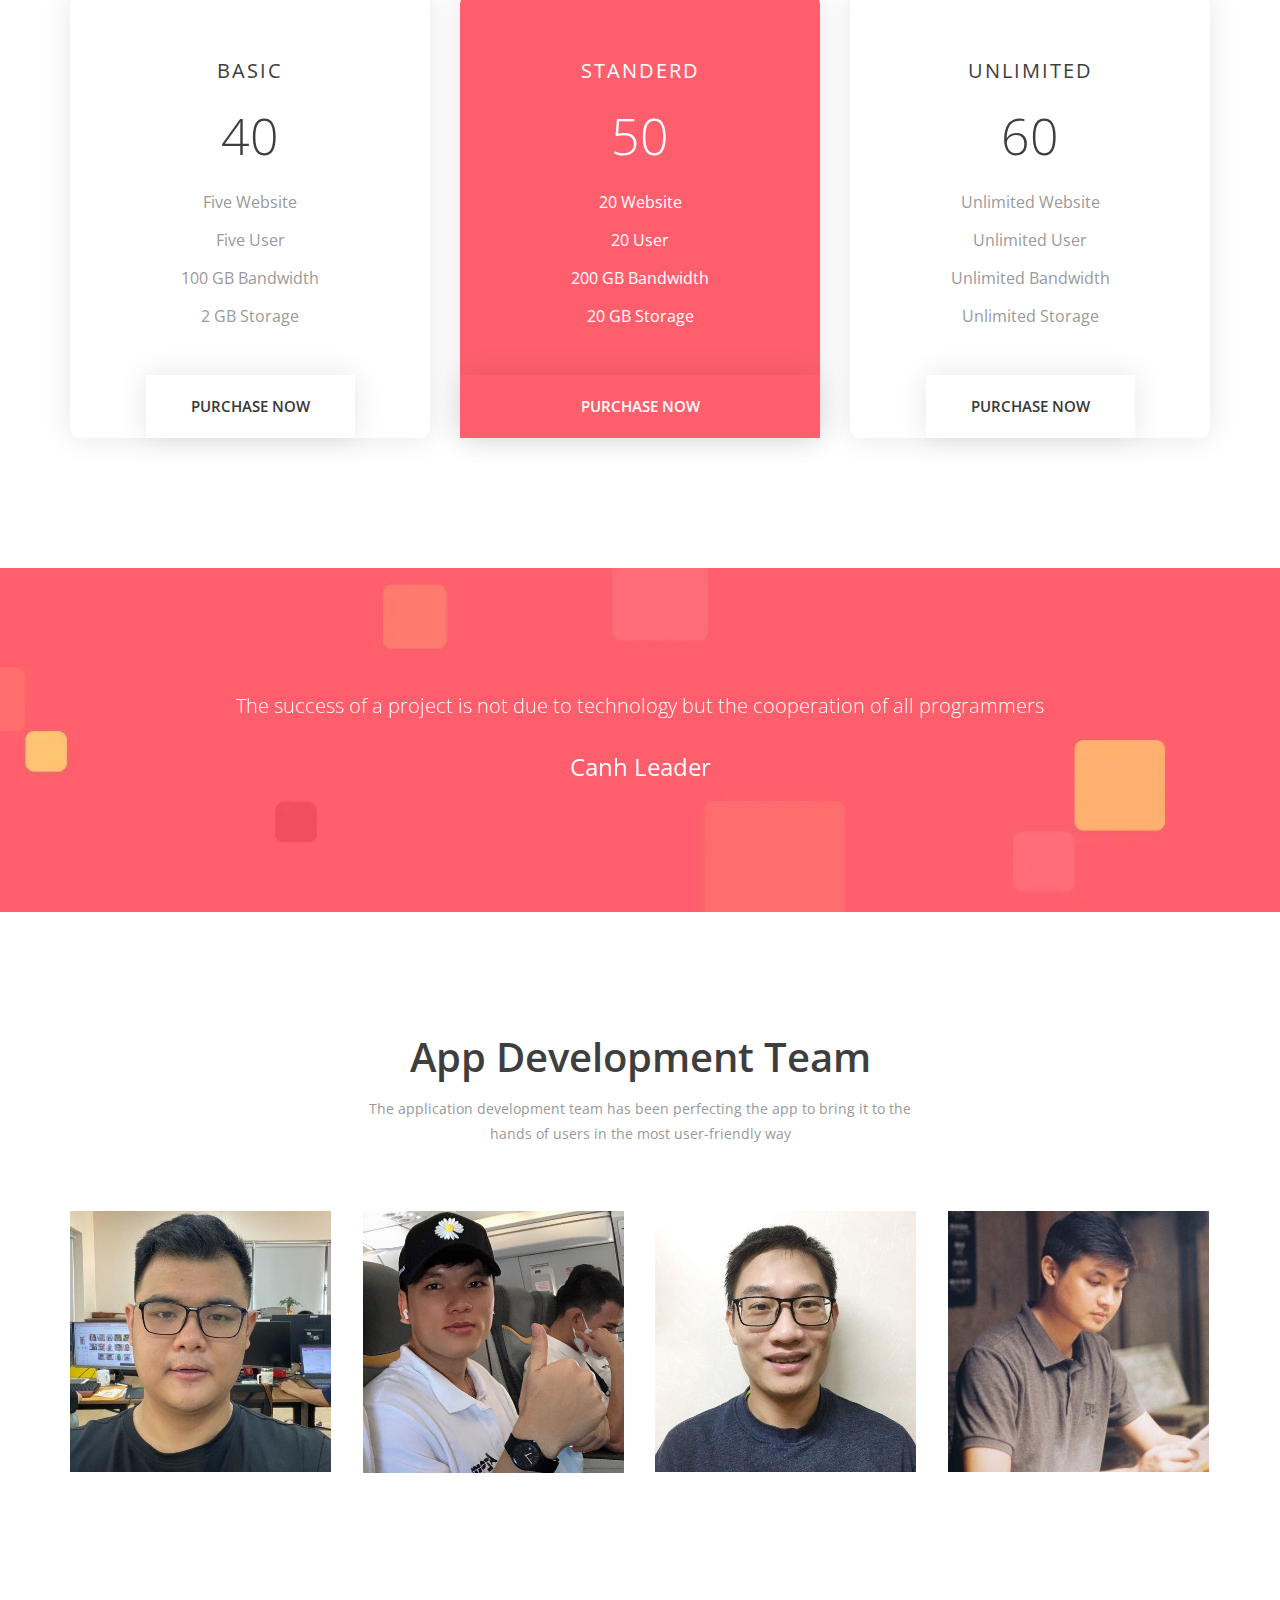
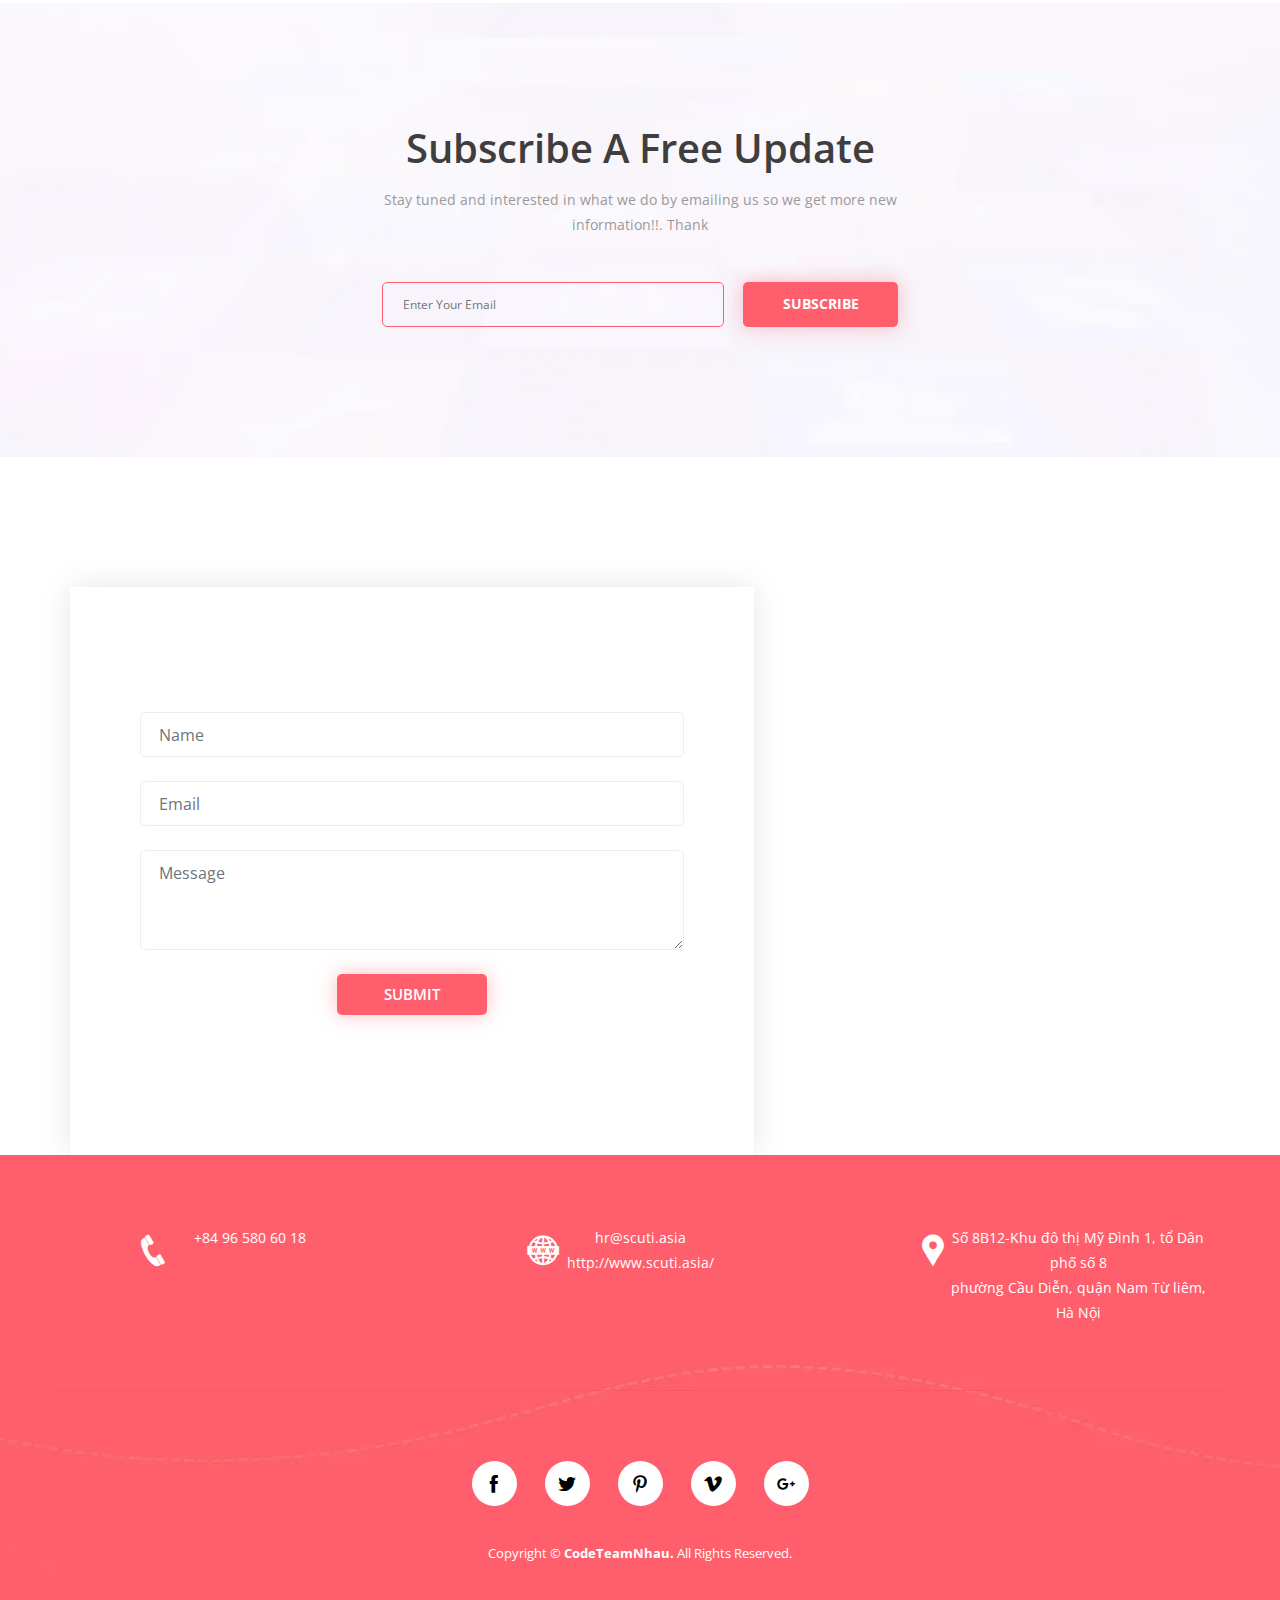
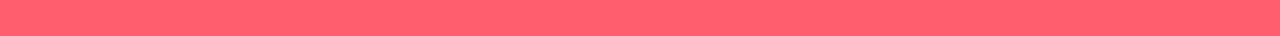
<file: animate-text.html>
<!doctype html>
<html class="no-js" lang="zxx">
<head>
	<meta charset="utf-8">
	<meta http-equiv="x-ua-compatible" content="ie=edge">
	<title>Education - App</title>
	<meta name="description" content="Moto – Multipurpose Landing Page Template is a responsive, clean and modern designed HTML5 template for landing pages.">
	<meta name="viewport" content="width=device-width, initial-scale=1">

	<link rel="shortcut icon" type="image/x-icon" href="img/logo/logo_100.jpg">
	<link rel="stylesheet" href="css/bootstrap.min.css">
	<link rel="stylesheet" href="css/font-awesome.min.css">
	<link rel="stylesheet" href="css/icofont.css">
	<link rel="stylesheet" href="css/meanmenu.min.css">
	<link rel="stylesheet" href="css/slick.css">
	<link rel="stylesheet" href="css/owl.carousel.css">
	<link rel="stylesheet" href="css/magnific-popup.css">
	<link rel="stylesheet" href="css/animated-headlines.css">
	<link rel="stylesheet" href="css/shortcode/shortcodes.css">
	<link rel="stylesheet" href="style.css">
	<link rel="stylesheet" href="css/responsive.css">
	<script src="js/vendor/modernizr-3.11.2.min.js"></script>
</head>

<body data-bs-spy="scroll" data-bs-target="#navigation" data-bs-offset="0" tabindex="0">
	<header>
		<nav id="header-top" class="navbar navbar-expand-md">
			<div class="container">
				<div class="navbar-header">
					<button type="button" class="navbar-toggler" type="button" data-bs-toggle="collapse"
						data-bs-target="#navigation" aria-controls="navigation" aria-expanded="false"
						aria-label="Toggle navigation">
						<span class="icon-bar"></span>
						<span class="icon-bar"></span>
						<span class="icon-bar"></span>
					</button>
					<a class="navbar-brand" href="#"><img src="img/logo/logo.png" alt="logo" class="img-responsive"></a>
				</div>
				<div class="collapse navbar-collapse" id="navigation">
					<ul class="nav nav-pills navbar-nav navbar-right">
						<li class="nav-item"><a class="nav-link active" aria-current="page" href="#slider-area">Home</a>
						</li>
						<li class="nav-item"><a class="nav-link" href="#about">About</a></li>
						<li class="nav-item"><a class="nav-link" href="#features">Service</a></li>
						<li class="nav-item"><a class="nav-link" href="#pricing">Work</a></li>
						<li class="nav-item"><a class="nav-link" href="#client">Recruit</a></li>
						<li class="nav-item"><a class="nav-link" href="#team">Blog</a></li>
						<li class="nav-item"><a class="nav-link" href="#contact">Contact</a></li>
					</ul>
				</div>
			</div>
		</nav>
	</header>
	<div class="hero-area slider-1" id="slider-area">
		<div class="slider">
			<div class="container">
				<div class="row">
					<div class="offset-lg-4 col-lg-8 col-md-9 offset-md-3">
						<div class="hero-text mr-ri-l">
							<h1 class="title2 cd-headline clip is-full-width">Make service people love <br>
								<span class="cd-words-wrapper">
									<b class="is-visible">EAT</b>
									<b>CODE</b>
									<b>SLEEP</b>
								</span>
							</h1>
							<p></p>
							<a href="#" class="hero-btn">Download</a>
						</div>
					</div>
				</div>
			</div>
		</div>
	</div>
	<section class="service-area gray-bg">
		<div class="container">
			<div class="row">
				<div class="col-lg-4 col-md-6">
					<div class="single-service">
						<div class="service-icon">
							<img src="img/icon/service-icon-1.webp" alt="">
						</div>
						<div class="service-content">
							<h2>Clever</h2>
							<p>Creativity in our app helps students improve their illiteracy and better visuals</p>
						</div>
					</div>
				</div>
				<div class="col-lg-4 col-md-6">
					<div class="single-service">
						<div class="service-icon">
							<img src="img/icon/service-icon-2.webp" alt="">
						</div>
						<div class="service-content">
							<h2>Creation</h2>
							<p>Help students be more creative and use language fluently to increase their vocabulary more</p>
						</div>
					</div>
				</div>
				<div class="col-lg-4 col-md-6">
					<div class="single-service">
						<div class="service-icon">
							<img src="img/icon/service-icon-3.webp" alt="">
						</div>
						<div class="service-content">
							<h2>Easy To Use</h2>
							<p>Applications used are compatible with users and help users have a high experience</p>
						</div>
					</div>
				</div>
			</div>
		</div>
	</section>
	<section id="about" class="about-area pt-130">
		<div class="container">
			<div class="row">
				<div class="col-md-6">
					<div class="about-content">
						<h2>About Education Words App</h2>
						<p>Inspire a lifetime of learning and discovery with Education Words App, 
              the ultimate educational program for kids ages 2–8. 
              Our award-winning app is thoughtfully designed by experts in early childhood education
              to guide young learners on a delightful journey through key skills in math, 
              reading, phonics, writing, social-emotional development, and more.</p>
						<p>It includes thousands of lessons, activities, books, and games that are age-appropriate for preschool through second grade. 
              With catchy songs, your littles will also have fun moving, dancing, and getting the wiggles out.</p>
						<a class="hero-btn video-popup" href="https://www.youtube.com/watch?v=fkoEj95puX0"><i
								class="icofont icofont-play-alt-2"></i> Watch Our Video</a>
					</div>
				</div>
				<div class="col-md-6">
					<div class="about-img">
						<img class="image-logo" src="img/other/about.png" alt="" />
					</div>
				</div>
			</div>
		</div>
	</section>
	<section class="how-work-area pt-130 pb-125 bg-1">
		<div class="container">
			<div class="row">
				<div class="col-lg-6">
					<div class="how-work-right text-center ">
						<img class="image-about-app" src="img/logo/start-app.png" alt="" />
					</div>
				</div>
				<div class="col-lg-6">
					<div class="how-work-left mt-90">
						<h2>How It Work?</h2>
						<div class="how-work-tab mt-55">
							<ul class="nav">
								<li><a class="active" data-bs-toggle="tab" href="#home">1. Download</a></li>
								<li><a data-bs-toggle="tab" href="#menu1">2. Install</a></li>
								<li><a data-bs-toggle="tab" href="#menu2">3. Run</a></li>
							</ul>
							<div class="tab-content">
								<div id="home" class="mt-45 tab-pane fade show active">
									<p> The kids are free to explore the games in the order they want, see images watch videos and read about the thrilling planet Earth! Or they can play games and challenge their knowledge!
                    With How it Works? the little ones discover how the world works at their own pace and according to their own interests. We believe that you will find, nevertheless, that when they play How it Works?, that they are intuitively drawn to learn about things they never thought to explore.
                    How it Works? is a game that makes the learning and even better, the comprehension, of how some phenomena develops more fun and mild. It is full of curiosities, contents, images, applications and games to reach all kind of children. The kids have access to a broad range of contents of interest about the planet, everything in only one app!</p>
								</div>
								<div id="menu1" class="mt-45 tab-pane fade">
									<p> • Big images to understand the context <br>
                      • Animations to comprehend the functioning of the phenomena <br>
                      • Easy to do experiments <br>
                      • Simple and clear explanations <br>
                      • Fun games to reinforce the learning <br>
                      • Locutions to facilitate the comprehension of the non-readers</p>
								</div>
							</div>
						</div>
					</div>
				</div>
			</div>
		</div>
	</section>
	<section class="funfact-area bg-2 pt-125 pb-130">
		<div class="container">
			<div class="row">
				<div class="col-md-3">
					<div class="single-fact text-center">
						<h2 class="counter">200</h2>
						<h5>Downloads</h5>
					</div>
				</div>
				<div class="col-md-3">
					<div class="single-fact text-center">
						<h2 class="counter">1000</h2>
						<h5>Active Installs</h5>
					</div>
				</div>
				<div class="col-md-3">
					<div class="single-fact text-center">
						<h2 class="counter">80</h2>
						<h5>Happy Clients</h5>
					</div>
				</div>
				<div class="col-md-3">
					<div class="single-fact text-center">
						<h2 class="counter">100</h2>
						<h5>Total App Rat</h5>
					</div>
				</div>
			</div>
		</div>
	</section>
	<!-- fun fact area end -->
	<!-- app screenshot area start -->
	<section class="screenshot-area pt-130 pb-130">
		<div class="container">
			<div class="row">
				<div class="col-12">
					<div class="section-heading pb-55 text-center">
						<h2>App Screenshots</h2>
						<p>We'll show you what our app has and is doing now and in the future.</p>
					</div>
				</div>
			</div>
			<div class="row">
				<div class="col-12">
					<div class="screenshot-slider">
						<div class="single-screenshot">
							<div class="image">
								<img src="img/screenshot/1.webp" alt="">
							</div>
						</div>
						<div class="single-screenshot">
							<div class="image">
								<img src="img/screenshot/2.webp" alt="">
							</div>
						</div>
						<div class="single-screenshot">
							<div class="image">
								<img src="img/screenshot/7.png" alt="">
							</div>
						</div>
						<div class="single-screenshot">
							<div class="image">
								<img src="img/logo/start-app.png" alt="">
							</div>
						</div>
						<div class="single-screenshot">
							<div class="image">
								<img src="img/screenshot/6.png" alt="">
							</div>
						</div>
					</div>
				</div>
			</div>
		</div>
	</section>
	<section class="download-area bg-3 ptb-130">
		<div class="container">
			<div class="row">
				<div class="col-12">
					<div class="section-heading text-center pb-45">
						<h2>Download Now Available</h2>
						<p>Currently, the application is available on two main platforms, hope you receive it with excitement</p>
					</div>
				</div>
			</div>
			<div class="row">
				<div class="col-12">
					<div class="download-option-btn text-center">
						<ul>
							<li>
								<a  class="active" href="#"><i class="icofont icofont-brand-apple"></i> App Store</a>
								<a href="#"><i class="icofont icofont-brand-android-robot"></i> Android</a>
							</li>
						</ul>
					</div>
				</div>
			</div>
		</div>
	</section>
	<section id="pricing" class="pricing-area pt-130 pb-100">
		<div class="container">
			<div class="row">
				<div class="col-12">
					<div class="section-heading pb-55 text-center">
						<h2>Pricing Plan</h2>
						<p>We are pricing and our vision for the next 5 years with numbers that can be achieved and achieved, 
            so we always want to improve and develop in the best way.</p>
					</div>
				</div>
			</div>
			<div class="row">
				<div class="col-lg-4 col-md-6">
					<div class="pricing-single white-bg text-center mb-30">
						<div class="price-titel uppercase">
							<h4>BASIC</h4>
						</div>
						<div class="pricing-price">
							<span>40</span>
						</div>
						<div class="price-decs">
							<ul>
								<li>Five Website</li>
								<li>Five User</li>
								<li>100 GB Bandwidth</li>
								<li>2 GB Storage</li>
							</ul>
						</div>
						<div class="ordr-btn uppercase">
							<a href="#">Purchase Now</a>
						</div>
					</div>
				</div>
				<div class="col-lg-4 col-md-6">
					<div class="pricing-single active white-bg text-center mb-30">
						<div class="price-titel uppercase">
							<h4>STANDERD</h4>
						</div>
						<div class="pricing-price">
							<span>50</span>
						</div>
						<div class="price-decs">
							<ul>
								<li>20 Website</li>
								<li>20 User</li>
								<li>200 GB Bandwidth</li>
								<li>20 GB Storage</li>
							</ul>
						</div>
						<div class="ordr-btn uppercase">
							<a href="#">Purchase Now</a>
						</div>
					</div>
				</div>
				<div class="col-lg-4 col-md-6">
					<div class="pricing-single white-bg text-center mb-30">
						<div class="price-titel uppercase">
							<h4>UNLIMITED</h4>
						</div>
						<div class="pricing-price">
							<span>60</span>
						</div>
						<div class="price-decs">
							<ul>
								<li>Unlimited Website</li>
								<li>Unlimited User</li>
								<li>Unlimited Bandwidth</li>
								<li>Unlimited Storage</li>
							</ul>
						</div>
						<div class="ordr-btn uppercase">
							<a href="#">Purchase Now</a>
						</div>
					</div>
				</div>
			</div>
		</div>
	</section>
	<section id="client" class="testimonial-area pt-120 pb-130 bg-4">
		<div class="container">
			<div class="row">
				<div class="testimonial-active owl-carousel">
					<div class="col-12">
						<div class="testimonial-desc text-center">
							<p>The success of a project is not due to technology but the cooperation of all programmers</p>
							<h4>Canh Leader</h4>
						</div>
					</div>
					<div class="col-12">
						<div class="testimonial-desc text-center">
							<p>If you want to develop a successful project, do a good job as a programmer</p>
							<h4>Duong developer</h4>
						</div>
					</div>
				</div>
			</div>
		</div>
	</section>
	<section id="team" class="team-area ptb-130">
		<div class="container">
			<div class="row">
				<div class="col-12">
					<div class="section-heading pb-55 text-center">
						<h2>App development team</h2>
						<p>The application development team has been perfecting the app to bring it to the hands of users in the most user-friendly way</p>
					</div>
				</div>
			</div>
			<div class="row">
				<div class="col-lg-3 col-md-6">
					<div class="team-single">
						<img src="img/developer/canh-chan1.jpg" alt="" />
						<div class="team-overlay text-center">
							<h5>Huu Canh</h5>
							<h6>Project Leader</h6>
						</div>
					</div>
				</div>
				<div class="col-lg-3 col-md-6">
					<div class="team-single">
						<img src="img/developer/hien-chan.jpg" alt="" />
						<div class="team-overlay text-center">
							<h5>Nguyen Hien</h5>
							<h6>Developer</h6>
						</div>
					</div>
				</div>
				<div class="col-lg-3 col-md-6">
					<div class="team-single">
						<img src="img/developer/duong-chan.jpg" alt="" />
						<div class="team-overlay text-center">
							<h5>Doan Duong</h5>
							<h6>Developer</h6>
						</div>
					</div>
				</div>
				<div class="col-lg-3 col-md-6">
					<div class="team-single">
						<img src="img/developer/huy-chan.jpg" alt="" />
						<div class="team-overlay text-center">
							<h5>Quang Huy</h5>
							<h6>Developer</h6>
						</div>
					</div>
				</div>
			</div>
		</div>
	</section>
	<section class="subcribe-area pt-130 pb-115 bg-6">
		<div class="container">
			<div class="row">
				<div class="col-12">
					<div class="section-heading pb-35 text-center">
						<h2>Subscribe a free update</h2>
						<p>Stay tuned and interested in what we do by emailing us so we get more new information!!. Thank</p>
					</div>
				</div>
			</div>
			<div class="row">
				<div class="col-12">
					<div class="subcribe-form text-center">
						<form id="mc-form">
							<input autocomplete="off" placeholder="Enter Your Email" type="text">
							<button type="submit">Subscribe</button>
							<div class="mailchimp-alerts text-centre">
								<div class="mailchimp-submitting"></div>
								<div class="mailchimp-success"></div>
								<div class="mailchimp-error"></div>
							</div>
						</form>
					</div>
				</div>
			</div>
		</div>
	</section>
	<div id="contact" class="contact-area pt-130">
		<div class="container">
			<div class="row">
				<div class="col-12">
					<div class="contact-wrap">
						<form id="contact-form" class="form contact-form"
							action="https://whizthemes.com/mail-php/other/mail.php">
							<div class="row">
								<div class="form-group col-12">
									<input type="text" name="con_name" class="form-control" id="first-name"
										placeholder="Name" required="required">
								</div>
								<div class="form-group col-12 mt-4">
									<input type="email" name="con_email" class="form-control" id="email"
										placeholder="Email" required="required">
								</div>
								<div class="form-group description col-12 mbnone mt-4">
									<textarea rows="3" name="con_message" class="form-control" id="description"
										placeholder="Message" required="required"></textarea>
								</div>
								<div class="col-12 mt-4">
									<div class="actions text-center">
										<button type="submit" name="submit" class="btn btn-lg btn-contact-bg"
											title="Submit Your Message!">submit</button>
										<p class="form-messege"></p>
									</div>
								</div>
							</div>
						</form>
						<div class="google-map">
							<iframe class="contact-map-size"
								src="https://www.google.com/maps/embed?pb=!1m18!1m12!1m3!1d61037697.72669452!2d23.109878413147307!3d20.974775125921337!2m3!1f0!2f0!3f0!3m2!1i1024!2i768!4f13.1!3m3!1m2!1s0x313455aa82923c83%3A0x303f758ab5a3e7c1!2zQ8O0bmcgdHkgQ-G7lSBwaOG6p24gU2N1dGk!5e0!3m2!1sen!2s!4v1656704345080!5m2!1sen!2s">
							</iframe>
						</div>
					</div>
				</div>
			</div>
		</div>
	</div>
	<div class="copyright-area bg-5 ptb-70">
		<div class="container">
			<div class="conct-border row">
				<div class="col-md-4">
					<div class="single-address">
						<div class="media">
							<div class="media-left">
								<i class="icofont icofont-phone"></i>
							</div>
							<div class="media-body text-center">
								<p>+84 96 580 60 18</p>
							</div>
						</div>
					</div>
				</div>
				<div class="col-md-4">
					<div class="single-address">
						<div class="media">
							<div class="media-left">
								<i class="icofont icofont-web"></i>
							</div>
							<div class="media-body text-center">
								<p>hr@scuti.asia <br> http://www.scuti.asia/</p>
							</div>
						</div>
					</div>
				</div>
				<div class="col-md-4">
					<div class="single-address">
						<div class="media">
							<div class="media-left">
								<i class="icofont icofont-social-google-map"></i>
							</div>
							<div class="address-current media-body text-center">
								<p>Số 8B12-Khu đô thị Mỹ Đình 1, tổ Dân phố số 8<br>  phường Cầu Diễn, quận Nam Từ liêm, Hà Nội</p>
							</div>
						</div>
					</div>
				</div>
			</div>
			<div class="row">
				<div class="col-12">
					<div class="copyright-area text-center">
						<div class="contact-social text-center pt-70 pb-35">
							<ul>
								<li>
									<a href="#"><i class="icofont icofont-social-facebook"></i></a>
								</li>
								<li>
									<a href="#"><i class="icofont icofont-social-twitter"></i></a>
								</li>
								<li>
									<a href="#"><i class="icofont icofont-social-pinterest"></i></a>
								</li>
								<li>
									<a href="#"><i class="icofont icofont-social-vimeo"></i></a>
								</li>
								<li>
									<a href="#"><i class="icofont icofont-social-google-plus"></i></a>
								</li>
							</ul>
						</div>
						<div class="copyright-text">
							<p>Copyright &copy; <a href="https://www.facebook.com/anthonyLP1306/">
									CodeTeamNhau. </a> All Rights Reserved.</p>
						</div>
					</div>
				</div>
			</div>
		</div>
	</div>
	<script src="js/vendor/jquery-3.6.0.min.js"></script>
	<script src="js/vendor/jquery-migrate-3.3.2.min.js"></script>
	<script src="js/bootstrap.bundle.min.js"></script>
	<script src="js/owl.carousel.min.js"></script>
	<script src="js/slick.min.js"></script>
	<script src="js/jquery.ajaxchimp.min.js"></script>
	<script src="js/plugins.js"></script>
	<script src="js/main.js"></script>
</body>

</html>
</file>
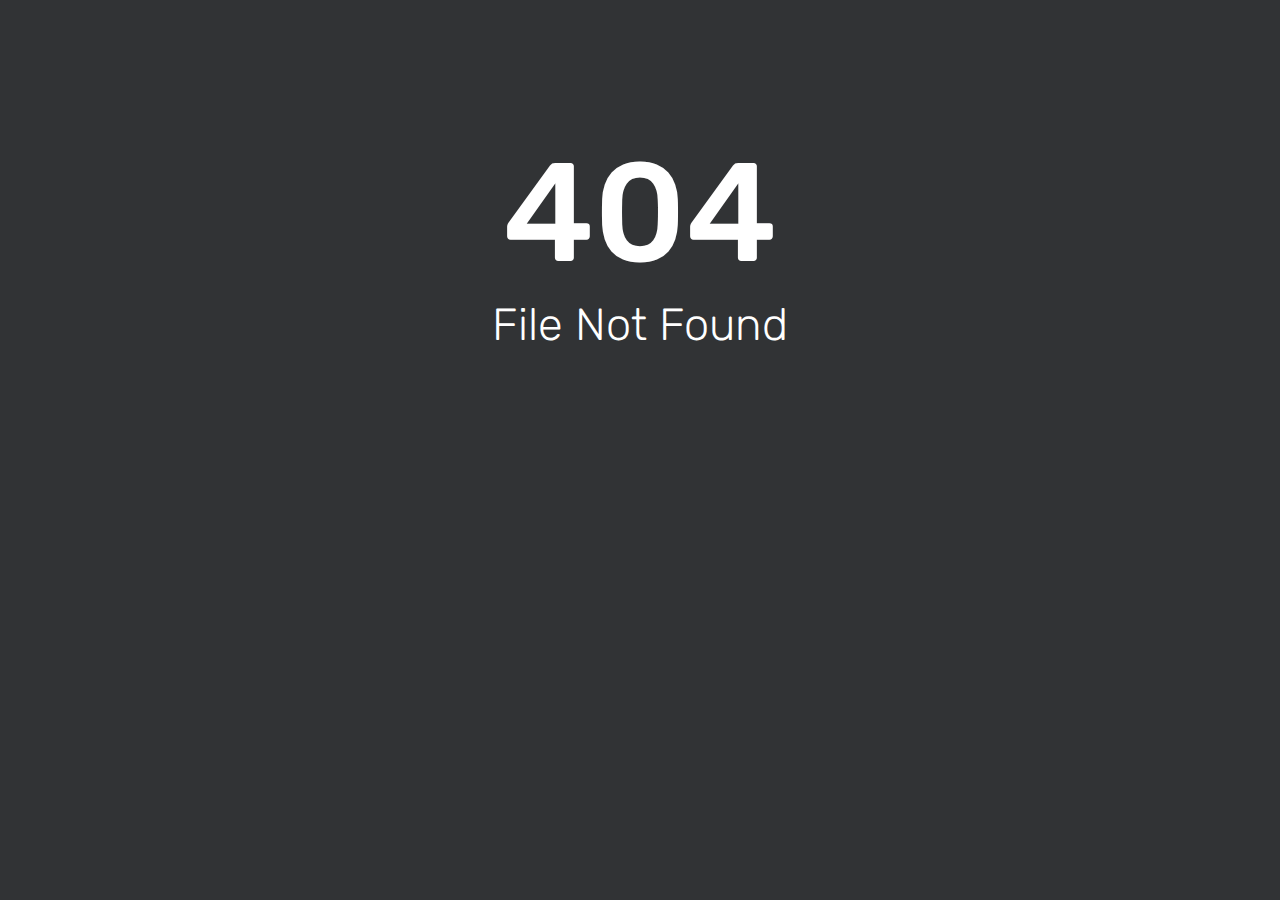
<file: css/owl.video.play.html>
<html><head><title>404 - File Not Found</title><link href='//fonts.bunny.net/css?family=Rubik:300,400,500' rel='stylesheet' type='text/css'><style>html, body { width: 100%; margin: 0; padding: 0; text-align: center; font-family: 'Rubik'; background-repeat: no-repeat; background-position: bottom center; background-size: cover; color: white; height: 100%; background-color: #313335; } h1 {margin-bottom: 0px;font-weight: bold;font-size: 140px;font-weight: 500;padding-top: 130px;margin-bottom: -35px;}h2 {font-size: 45px;color: white; font-weight: 200;}</style></head><body><div id='content'><h1 style='margin-bottom: -35px;'>404</h1><h2>File Not Found</h2></div></body></html>
</file>
<file: css/shortcode/shortcodes.css>
/* ====================================
	
	Template: Moto - App Landing Page
	Css Name: Import Css
	Version: 1.1
	Design and Developed by: Hastech

====================================== */

@import url("default.css");
</file>
<file: style.css>
@import url('https://fonts.googleapis.com/css?family=Open+Sans:300,400,600,700,800');

header {
  left: 0;
  position: absolute;
  right: 0;
  top: 0;
  z-index: 4;
}
.navbar .container {
    flex-wrap: nowrap;
}
.navbar-nav {
    display: flex;
    flex-direction: row;
    justify-content: flex-end;
    align-items: center;
}
.navbar-fixed-bottom, .navbar-fixed-top {
    position: fixed;
    top: 0;
    border-width: 0 0 1px;
    right: 0;
    left: 0;
    z-index: 1030;
}
.navbar {
    border-radius: 0;
    margin: 0;
    padding-top: 30px;
    padding-bottom: 0;
    -webkit-transition: all 0.7s ease 0s;
    transition: all 0.5s ease 0s;
}
.navbar.navbar-fixed-top {
    background: rgba(0, 0, 0, 0) -webkit-linear-gradient(left, #ff5f6d 0%, #ffb270 100%) repeat scroll 0 0;
    background: rgba(0, 0, 0, 0) linear-gradient(to right, #ff5f6d 0%, #ffb270 100%) repeat scroll 0 0;
    box-shadow: 0 0 20px -10px #000;
    padding: 0;
}
.navbar-brand {
  padding: 19px 0;
  display: block;
}
.navbar > .container .navbar-brand, .navbar > .container-fluid .navbar-brand {
  margin-left: 0;
}
.navbar-brand > img {
    -webkit-transition: all 0.3s ease 0s;
    transition: all 0.3s ease 0s;
    max-width: fit-content;
}
.navbar-fixed-top .navbar-brand > img {
    width: 40%;
}
.navbar-expand-md .navbar-collapse {
    flex-grow: unset;
}
.navbar-nav li a {
  color: #fff;
  font-size: 16px;
  font-weight: 600;
  padding: 20px;
  transition: all 0.3s ease 0s;
}
.navbar-expand-md .navbar-nav .nav-link {
    padding: 20px;
}
.navbar-nav .nav-link:focus, .navbar-nav .nav-link:hover {
    background: rgba(0, 0, 0, 0) none repeat scroll 0 0;
    opacity: 0.6;
    color: #fff;
}
.nav-pills .nav-link.active, .nav-pills .show>.nav-link {
    background: rgba(0, 0, 0, 0) none repeat scroll 0 0;
    opacity: 0.6;
}
.navbar-expand-md .navbar-nav li a.download-btn {
  border: 1px solid #fff;
  border-radius: 4px;
  padding: 8px 30px;
  transition:.3s;
}
.navbar-nav li a.download-btn:hover {
  background: #f75160 none repeat scroll 0 0;
  border-color: #f75160;
  box-shadow: 0 0 30px 0 rgba(0, 0, 0, 0.1);
  -webkit-box-shadow: 0 0 30px 0 rgba(0, 0, 0, 0.1);
  -moz-box-shadow: 0 0 30px 0 rgba(0, 0, 0, 0.1);
  opacity: 1;
}

/* ============= 3. SLIDER AREA ============= */
.hero-area {
  background-image: url(img/slider/banner.jpg);
  background-size: cover;
  background-position: center center;
  height: 100vh;
  z-index: 1;
  position: relative;
  color: #fff;
}
.parallax {
  background-attachment: fixed;
}
.slider {
  -webkit-box-align: center;
  -ms-flex-align: center;
  align-items: center;
  display: -webkit- flex;
  display: -moz- flex;
  display: -ms- flex;
  display: -o- flex;
  display: -webkit-box;
  display: -ms-flexbox;
  display: flex;
  height: 100%;
}
.slider h1 {
  color: #fff;
  margin-bottom: 20px;
  text-transform: capitalize;
}
.slider p {
  color: #fff;
  font-size: 18px;
  margin: 0 0 35px;
  padding-right: 28%;
}
.slider-thumb {
  position: absolute;
  bottom: 0;
  right: 0%;
  z-index: 3;
}
.hero-btn {
  background: #ff5f6d none repeat scroll 0 0;
  border-radius: 4px;
  color: #fff;
  display: inline-block;
  font-size: 16px;
  font-weight: 700;
  padding: 15px 50px;
  text-decoration: none;
  text-transform: uppercase;
  transition: all 0.3s ease 0s;
  -webkit-box-shadow: 0px 0px 30px 0px rgba(0,0,0,0.1);
  -moz-box-shadow: 0px 0px 30px 0px rgba(0,0,0,0.1);
  box-shadow: 0px 0px 30px 3px rgba(0,0,0,0.1);
}
.hero-btn:hover, .about-content > .hero-btn:hover {
  background-color: #f75160;
  color: #fff;
  text-decoration: none;
}
.hero-text p.he-p {
  padding: 0 22%;
  line-height: 30px;
}

/* Slider Nav */
.background-area .owl-nav div {
  background: rgba(0, 0, 0, 0) none repeat scroll 0 0;
  border: 2px solid rgba(255, 255, 255, 0.4);
  color: #ffffff;
  font-size: 38px;
  height: 50px;
  left: -56px;
  line-height: 45px;
  margin-top: -25px;
  position: absolute;
  text-align: center;
  top: 50%;
  transition: all 0.4s ease 0s;
  width: 50px;
  z-index: 999;
}
.background-area .owl-nav .owl-next {
    left: auto;
    right: -56px;
}
.background-area:hover .owl-nav div {
    left: 10px;
}
.background-area:hover .owl-nav .owl-next {
    left: auto;
    right: 10px;
}
.background-area .owl-nav div:hover {
    background: rgba(255, 255, 255, 0.4) none repeat scroll 0 0;
}
.image-1 {background-image: url("img/slider/4.webp");}
.slide-animation {
  left: -15px;
  position: absolute;
  z-index:-9;
}
/* ============= 4. SERVICE AREA ============= */
.single-service {
  padding: 20px 25px 105px;
  -webkit-transition: .3s;
  transition: .3s;
}
.single-service h2 {
  font-size: 24px;
  padding-top: 15px;
}
.single-service:hover {
  box-shadow: 0 0px 20px 0 rgba(0, 0, 0, 0.1);
  -webkit-box-shadow: 0 0px 20px 0 rgba(0, 0, 0, 0.1);
  -moz-box-shadow: 0 0px 20px 0 rgba(0, 0, 0, 0.1);
  transform: translateY(-5px);
  -webkit-transition: .3s;
  transition: .3s;
}
.service-icon {
  float: left;
  margin-right: 20px;
  margin-top: 40px;
}
.service-content {
  display: block;
  overflow: hidden;
}

/* ============= 5. ABOUT AREA ============= */
.about-content > h2 {
  margin-bottom: 35px;
}
.about-content > p {
  margin: 0 0 25px;
}
.about-content > .hero-btn {
  background: #ff5f6d none repeat scroll 0 0;
  border-radius: 4px;
  box-shadow: 0 0 20px 0 rgba(255, 95, 109, 0.4);
  -webkit-box-shadow: 0 0 20px 0 rgba(255, 95, 109, 0.4);
  -moz-box-shadow: 0 0 20px 0 rgba(255, 95, 109, 0.4);
  color: #fff;
  display: inline-block;
  font-size: 16px;
  font-weight: 700;
  padding: 15px 40px;
  text-decoration: none;
  text-transform: uppercase;
  transition: all 0.3s ease 0s;
  margin-top: 25px;
}
.about-content > .hero-btn i {
  margin-right: 5px;
}

.about-img > .image-logo {
  margin: 95px auto;
}

/* ============= 6. SECTION HEADDING STYLE ============= */
.section-heading {
  margin: 0 auto;
  width: 48%;
}
.section-heading h2 {
  margin-bottom: 24px;
  position: relative;
  text-transform: capitalize;
  line-height: 30px;
}
.section-heading p {
    margin-bottom: 10px;
}

/* ============= 7. AWESOME FEATURES AREA ============= */
.awesome-feature {
  border-radius: 10px;
  margin-bottom: 20px;
  padding: 40px 0 35px;
  transition: all 0.3s ease 0s;
}
.awesome-feature:hover{background: #ff5f6d none repeat scroll 0 0;}
.awesome-feature-icon span {
    display: block;
    height: 60px;
    margin-left: 10px;
    position: relative;
    width: 60px;
	margin:0 auto;
}
.awesome-feature-icon span:after {
    background: rgba(0, 0, 0, 0) -webkit-linear-gradient(top, #ff5f6d 0%, #ffb270 100%) repeat scroll 0 0;
    background: rgba(0, 0, 0, 0) linear-gradient(to top, #ff5f6d 0%, #ffb270 100%) repeat scroll 0 0;
    border-radius: 60px;
    content: "";
    height: 100%;
    left: 0;
    position: absolute;
    top: 0;
    width: 100%;
    z-index: 0;
}
.awesome-feature-icon i {
    background-color: #f5f7fa;
    border-radius: 60px;
    color: #4c5462;
    display: inline-block;
    font-size: 24px;
    height: calc(100% - 2px);
    left: 0px;
    line-height: 58px;
    position: relative;
    text-align: center;
    top: 1px;
    -webkit-transition: all 0.3s ease 0s;
    transition: all 0.3s ease 0s;
    width: calc(100% - 2px);
    z-index: 1;
}
.awesome-feature:hover .awesome-feature-icon i {
  background-color: #ff5f6d;
  box-shadow: 0 0 4px 0px rgba(0, 0, 0, 0.20);
  -webkit-box-shadow: 0 0 4px 0px rgba(0, 0, 0, 0.20);
  -moz-box-shadow: 0 0 4px 0px rgba(0, 0, 0, 0.20);
  color: #fff;
}
.awesome-feature:hover .awesome-feature-icon span::after {
  background: #ff5f6d none repeat scroll 0 0;
}
.awesome-feature-details {
  margin-top: 20px;
}
.awesome-feature-details h5 {
  font-size: 20px;
  font-weight: 400;
  text-transform: capitalize;
  margin: 0 0 15px;
  -webkit-transition: all 0.3s ease 0s;
  transition: all 0.3s ease 0s;
}
.awesome-feature-details p {
  margin: 0;
  padding: 0 50px;
  -webkit-transition: all 0.3s ease 0s;
  transition: all 0.3s ease 0s;
}
.awesome-feature:hover .awesome-feature-details h5,.awesome-feature:hover .awesome-feature-details p{color:#fff;}


/* ============= 8. HOW WORK AREA ============= */
.how-work-tab ul {
  background: #fff none repeat scroll 0 0;
  box-shadow: 0px 0 5px 0px rgba(0, 0, 0, 0.15);
  -moz-box-shadow: 0px 0 5px 0px rgba(0, 0, 0, 0.15);
  -webkit-box-shadow: 0px 0 5px 0px rgba(0, 0, 0, 0.15);
  display: flex;
}
.how-work-tab ul li {
  height: 50px;
  line-height: 50px;
  width: 33.33%;
}
.how-work-tab ul li a {
  color: #3e3e3e;
  display: block;
  font-size: 20px;
  font-weight: 600;
  text-align: center;
}
.how-work-tab ul li.active a {
  background:#ff5f6d;
  color: #fff;
}
.how-work-tab .tab-content p {
  margin-bottom: 25px;
}

/* ============= 9. FUN FACT AREA ============= */
.single-fact h5 {
    color: #fff;
    font-weight: 600;
    margin-bottom: 0px;
	font-size:20px;
}
.single-fact h2 {
  color: #fff;
  font-size: 40px;
  margin-bottom: 15px;
  line-height: 35px;
}

/* ============= 10. DOWNLOAD BUTTON AREA ============= */
.download-option-btn ul li a {
  background: #fff none repeat scroll 0 0;
  border-radius: 10px;
  box-shadow: 0 0 30px 0px rgba(0, 0, 0, 0.1);
  -webkit-box-shadow: 0 0 30px 0px rgba(0, 0, 0, 0.1);
  -moz-box-shadow: 0 0 30px 0px rgba(0, 0, 0, 0.1);
  color: #3e3e3e;
  display: inline-block;
  font-size: 16px;
  font-weight: 600;
  margin: 0 14px;
  padding: 18px 40px;
  text-decoration: none;
  text-transform: capitalize;
  transition: all 0.3s ease 0s;
}
.download-option-btn ul li a i{color:#ff5f6d;margin-right:5px;transition:.3s;}
.download-option-btn ul li a:hover i,.download-option-btn ul li a.active:hover i{color:#fff;}
.download-option-btn ul li a:hover,.download-option-btn ul li a.active:hover{background:#ff5f6d;color:#fff;}
.download-option-btn ul li a.active{background:#ff5f6d;color:#fff;}
.download-option-btn ul li a.active i{color:#fff;}

/* ============= 11. PRICING AREA ============= */
.pricing-single {
  border-radius: 10px;
  box-shadow: 0 0 30px 0px rgba(0, 0, 0, 0.1);
  -webkit-box-shadow: 0 0 30px 0px rgba(0, 0, 0, 0.1);
  -moz-box-shadow: 0 0 30px 0px rgba(0, 0, 0, 0.1);
  padding-top: 65px;
  transition: all 0.4s ease 0s;
}
.price-titel h4 {
  letter-spacing: 2px;
}
.pricing-price > span {
  color: #3e3e3e;
  display: block;
  font-size: 50px;
  font-weight: 300;
  padding: 20px 0 22px;
}
.price-decs ul li {
  color: #999999;
  display: block;
  font-size: 16px;
  line-height: 38px;
}
.ordr-btn > a {
  background: #fff none repeat scroll 0 0;
  box-shadow: 0 0 30px 0px rgba(0, 0, 0, 0.1);
  -webkit-box-shadow: 0 0 30px 0px rgba(0, 0, 0, 0.1);
  -moz-box-shadow: 0 0 30px 0px rgba(0, 0, 0, 0.1);
  display: inline-block;
  font-size: 15px;
  font-weight: 600;
  padding: 24px 45px;
  transition: all 0.4s ease 0s;
}
.ordr-btn.uppercase > a:hover {
  opacity: 0.5;
}
.price-decs {
  padding-bottom: 40px;
}
.pricing-single:hover,.pricing-single.active{background:#ff5f6d;color:#fff;}
.pricing-single:hover .pricing-price > span,.pricing-single:hover .price-decs ul li,.pricing-single:hover .price-titel h4{color:#fff;}
.pricing-single.active .pricing-price > span,.pricing-single.active .price-decs ul li,.pricing-single.active .price-titel h4{color:#fff;}
.pricing-single:hover .ordr-btn > a,.pricing-single.active .ordr-btn > a{background:#ff5f6d;color:#fff;display:block;}

/* ============= 12. TESTIMONIAL AREA ============= */
.testimonial-desc p {
  color: #fff;
  font-size: 20px;
  font-weight: 300;
  line-height: 35px;
  margin: 0 0 30px;
  padding: 0 124px;
}
.testimonial-desc h4 {
  color: #fff;
  font-size: 24px;
  margin: 0;
}
.testimonial-active.owl-theme .owl-controls {
  display: none!important;
}

/* ============= 13. TEAM AREA ============= */
.team-single {
  display: block;
  position: relative;
  transition:.3s;
  overflow:hidden;
  padding-right: 1px;
}
.team-single img {
  transform: scaleY(1);
  transition: all 0.7s ease-in-out 0s;
}
.team-single:hover img {
  transform: scale(1.2);
}
.team-single:hover {
  box-shadow: 0 0 30px 0px rgba(0, 0, 0, 0.1);
  -webkit-box-shadow: 0 0 30px 0px rgba(0, 0, 0, 0.1);
  -moz-box-shadow: 0 0 30px 0px rgba(0, 0, 0, 0.1);
  border-radius:10px;
}
.team-overlay {
  background: #ff5f6d none repeat scroll 0 0;
  box-shadow: 0 0 30px 0px rgba(0, 0, 0, 0.1);
  -webkit-box-shadow: 0 0 30px 0px rgba(0, 0, 0, 0.1);
  -moz-box-shadow: 0 0 30px 0px rgba(0, 0, 0, 0.1);
  padding: 22px 0 12px;
  position: absolute;
  top: 40%;
  transform: translateY(-50%);
  width: 100%;
  opacity:0;
  visibility:hidden;
  transition:.3s;
}
.team-single:hover .team-overlay{opacity:1;visibility:visible;top:50%;}
.team-overlay > h5 {
  color: #fff;
  font-weight: 600;
}
.team-overlay h6 {
  color: #fff;
}

/* ============= 14. SUBCRIBE FORM AREA ============= */
.subcribe-form input {
  background: transparent none repeat scroll 0 0;
  border: 1px solid #ff5f6d;
  border-radius: 5px;
  box-shadow: none;
  color: #444444;
  font-size: 12px;
  font-weight: normal;
  height: 45px;
  margin-right: 15px;
  padding-left: 20px;
  width: 30%;
}
.subcribe-form button {
  background: #ff5f6d none repeat scroll 0 0;
  border: medium none;
  border-radius: 5px;
  color: #fff;
  font-weight: 700;
  height: 45px;
  text-transform: uppercase;
  top: 0;
  width: 155px;
  transition:.3s;
  box-shadow: 0 0 20px 0px rgba(255, 95, 109, 0.4);
  -webkit-box-shadow: 0 0 20px 0px rgba(255, 95, 109, 0.4);
  -moz-box-shadow: 0 0 20px 0px rgba(255, 95, 109, 0.4);
}
.subcribe-form button:hover{background:#F55160;}

/* Mail Chimp */
.mailchimp-alerts {margin-top: 15px;}
.mailchimp-submitting{color:#31708f}
.mailchimp-success{color:#3c763d;}
.mailchimp-error{color:#a94442;}

/* ============= 15. Contact Form Area ============= */
.contact-form {
  background: #fff none repeat scroll 0 0;
  box-shadow: 0 0 30px 0px rgba(0, 0, 0, 0.1);
  -webkit-box-shadow: 0 0 30px 0px rgba(0, 0, 0, 0.1);
  -moz-box-shadow: 0 0 30px 0px rgba(0, 0, 0, 0.1);
  padding: 125px 70px;
  width: 60%;
  float:left;
}
.form-control {
  background: transparent none repeat scroll 0 0;
  border: 1px solid #eee;
  border-radius: 5px;
  box-shadow: none;
  color: #333;
  height: 45px;
  padding: 10px 18px;
  transition: all 0.3s ease 0s;
}
.form-control:focus {
  box-shadow: 0 0 30px 0px rgba(0, 0, 0, 0.1);
  -webkit-box-shadow: 0 0 30px 0px rgba(0, 0, 0, 0.1);
  -moz-box-shadow: 0 0 30px 0px rgba(0, 0, 0, 0.1);
  outline: 0 none;
  border:none;
}
.description textarea { height: 100px }
.form-group  button { border: none }
.btn-contact-bg {
  background: #ff5f6d none repeat scroll 0 0;
  border-radius: 5px;
  box-shadow: 0 0 20px 0px rgba(255, 95, 109, 0.4);
  -webkit-box-shadow: 0 0 20px 0px rgba(255, 95, 109, 0.4);
  -webkit-box-shadow: 0 0 20px 0px rgba(255, 95, 109, 0.4);
  color: #fff;
  display: inline-block;
  font-size: 15px;
  font-weight: 600;
  text-transform: uppercase;
  transition: all 0.3s ease 0s;
  width: 150px;
}
.btn-contact-bg:hover,
.btn-contact-bg:focus {
  background: #f55160;
  color: #fff;
}
.form-messege{
  margin-top: 15px;
  padding-bottom: 0;
}
.contact-wrap{
    display: flex;
    justify-content: space-between;
}
.contact-map-size { 
    height: 530px;
    width: 455px;
}

/* ============= 16. CONTACT INFORMATION AREA ============= */
.single-address {
  display: block;
  position: relative;
  margin-bottom:65px;
}
.single-address i {
  color: #fff;
  display: block;
  font-size: 36px;
  line-height: 50px;
}
.single-address .media-left {
  left: 65px;
  padding: 0;
  position: absolute;
}
.single-address p {
color:#fff;
margin:0;
}
.conct-border {
  border-bottom: 1px solid rgba(250, 87, 101, 0.9);
  overflow: hidden;
}
.conct-border.two {
  border-bottom: 1px solid rgba(250, 87, 101, 0.2);
}

/* ============= 17. Contact Social Area ============= */
.contact-social ul li a {
  background: #fff none repeat scroll 0 0;
  border-radius: 100%;
  color: #000000;
  display: block;
  font-size: 15pt;
  height: 45px;
  line-height: 45px;
  margin-right: 15px;
  text-align: center;
  transition: all 0.4s ease 0s;
  width: 45px;
  margin: 0 12px;
}
.contact-social ul li a:hover{color:#fff;background:#ff5f6d;}
.copyright-text p {
  color: #fff;
  font-size: 13px;
  margin-bottom: 0;
  padding: 0;
}
.copyright-text p a {
  color: #fff;
  font-weight:700;
}

/* ============= 18. HOMEPAGE TWO ============= */
.banner-video-btn {
  bottom: 45px;
  display: block;
  left: 7%;
  position: absolute;
  width: auto;
}
.banner-video-btn .video-popup {
  color: #fff;
  transition:.4s;
}
.banner-video-btn .video-popup:hover{color:#3e3e3e;}
.banner-video-btn .video-popup i {
  float: left;
  font-size: 24px;
  line-height: 35px;
}
.banner-video-btn .video-popup > span {
  float: left;
  font-size: 18px;
  font-weight: 600;
  line-height: 34px;
  margin-left: 10px;
}
.background-content, .slider-carousel, .slider-full-carousel {
  z-index: 3;
}
.background-area {
  height: 100vh;
  overflow: hidden;
  position: relative;
}
.image-1, .image-2, .image-3 {
  background-attachment: scroll;
  background-clip: initial;
  background-color: rgba(0, 0, 0, 0);
  background-origin: initial;
  background-position: center center;
  background-repeat: no-repeat;
  background-size: cover;
  position: relative;
}
.single-carousel {
  background-size: cover;
}
.background-content {
  position: relative;
}
.banner-image {
  bottom: 70px;
  padding-left: 30px;
  position: absolute;
  right: 0;
  width: 50%;
}
.banner-image.two {
  bottom: 70px;
  padding-left: 10px;
  position: absolute;
  right: 0;
  width: 22%;
}
.background-content {
  position: relative;
}

/* ============= 19. VIDEO BACKGROUND AREA ============= */
.player.mb_YTPlayer {
  height: 100vh;
  width: 100%;
}
.buttonBar {
  display: none;
}

/* ============= 20. ScreenShot Area ============= */
.screenshot-slider {
  margin-left: -20px;
  margin-right: -20px;
}
.screenshot-slider .slick-list {
  padding-left: 236px !important;
  padding-right: 236px !important;
}
.single-screenshot {transition:.4s;}
.single-screenshot.slick-active {
  -webkit-transform: scale(1.25);
  -ms-transform: scale(1.25);
  transform: scale(1.25);
  z-index: 9;
}
.single-screenshot.slick-center {
  -webkit-transform: scale(1.5);
  -ms-transform: scale(1.5);
  transform: scale(1.5);
  z-index: 99 !important;
}

.single-screenshot .image {
  box-shadow: 10px 10px 20px 5px rgba(0, 0, 0, 0.2);
  display: block;
}
.ss2-prev {
  left: -80px;
}
.ss2-next {
  right: -80px;
}
.screenshot-slider .slick-list {
  padding-top: 128px!important;
}

/* ============= 21. ScrollUp ============= */
#scrollUp {
  background: #FA5765 none repeat scroll 0 0;
  border-radius: 0px;
  bottom: 15px;
  box-shadow: 0 0 10px rgba(0, 0, 0, 0.05);
  color: #fff;
  font-size: 28px;
  height: 40px;
  line-height: 35px;
  position: fixed;
  right: 15px;
  text-align: center;
  transition: all 0.3s ease 0s;
  width: 40px;
  z-index: 200;
}
#scrollUp:hover{background:#3e3e3e;}

.address-current {
  padding-left: 96px;
}
.image-about-app {
  width: 55%;
}
</file>
<file: css/responsive.css>
/* Addition media query */
@media (min-width: 1200px){
  .container{
    max-width: 1170px;
    --bs-gutter-x: 15px;
  }
  .container-fluid{
    --bs-gutter-x: 15px;
  }
  .row{
    --bs-gutter-x: 30px;
  }
}
@media (min-width: 768px){
	.navbar-toggler {
		display: none;
	}
}

/* Laptop Device :1366px. */
@media (min-width: 1200px) and (max-width: 1500px) {
	.mr-ri-l {
	  margin-left: 60px;
	}
	.banner-image.hand {
	  width: 40%;
	}
	.slide-animation {
	  left: -40px;
	  position: absolute;
	  width: 52%;
	}
}


/* Normal desktop :992px. */
@media (min-width: 992px) and (max-width: 1200px) {
	.awesome-feature-details p {
	  padding: 0px 10px;
	}
	.single-service h2 {
	  font-size: 18px;
	  padding-top: 15px;
	}
	.section-heading {
	  width: 55%;
	}
	.testimonial-desc p {
	  padding: 0 115px;
	}
	.single-address .media-left {
	  left: 30px;
	}
	.about-area {
	  padding-bottom: 80px;
	}
	.screenshot-slider .slick-list {
	  padding-left: 196px !important;
	  padding-right: 196px !important;
	}
	.slide-animation {
	  left: -25px;
	  width: 50%;
	}
}

 
/* Tablet desktop :768px. */
@media (min-width: 768px) and (max-width: 991px) {
	.navbar-expand-md .navbar-nav .nav-link{
		padding: 20px 5px;
	}
	.navbar-nav {
		justify-content: flex-start;
	}
	.slider h1 {
	  font-size: 48px;
	}
	.awesome-feature-details p {
	  padding: 0px 10px;
	}
	.about-area {
	  padding-bottom: 38px;
	}
	.section-heading {
	  width: 70%;
	}
	.testimonial-desc p {
	  padding: 0;
	}
	.how-work-area {
	  padding-bottom: 92px;
	}
	.team-area {
	  padding-bottom: 95px;
	}
	.team-single {
	  margin-bottom: 30px;
	}
	.team-single > img {
	  width: 100%;
	}
	.subcribe-form input {
	  width: 54%;
	}
	.contact-form {
	  padding: 125px 50px;
	}
	.single-address .media-left {
	  left: 0;
	}
	.hero-text p.he-p {
	  padding: 0 15%;
	}
	.screenshot-slider .slick-list {
	  padding-left: 152px !important;
	  padding-right: 152px !important;
	}
	.slide-animation {
	  left: -25px;
	  position: absolute;
	  width: 50%;
	  z-index: -9;
	}
	.navbar-expand-md .navbar-nav li a.download-btn {
		padding: 8px 20px;
	}
	.contact-map-size {
		width: 100%;
	}
}

 
/* small mobile :320px. */
@media (max-width: 767px) {
	
	.navbar {
        padding-top: 0px;
    }
	.navbar > .container .navbar-brand, .navbar > .container-fluid .navbar-brand {
	  margin-left: 15px;
	}
	.navbar .container {
		display: block;
	}
    .navbar {
		background: rgba(0, 0, 0, 0) -webkit-linear-gradient(left, #ff5f6d 0%, #ffb270 100%) repeat scroll 0 0;
		background: rgba(0, 0, 0, 0) linear-gradient(to right, #ff5f6d 0%, #ffb270 100%) repeat scroll 0 0;
		box-shadow: 0 0 20px -10px #000;
	}
	.navbar-header {
		display: flex;
		justify-content: space-between;
		width: 100%;
		flex-direction: row-reverse;
	}
    .navbar-toggler {
		background-color: transparent;
        border: 0;
		outline: 0;
    }
    .navbar-toggler:focus {
		box-shadow: none;
        border: 0;
		outline: 0;
    }
    .navbar-toggler .icon-bar {
        background-color: #fff;
        height: 4px;
        width: 25px;
		display: block;
    }
	.navbar-brand {
	  padding: 15px 0;
	}
	.navbar-fixed-top .navbar-brand {
	  padding: 15px 0;
	}
    .navbar-toggler .icon-bar + .icon-bar {
        margin-top: 5px;
    }
    .navbar-toggler {
        -webkit-transition: all 0.2s ease 0s;
        transition: all 0.2s ease 0s;
    }
    .navbar-fixed-top .navbar-toggler {
        margin-bottom: 0;
        margin-right: 0;
        margin-top: 0;
        padding: 13px 10px;
    }
    .navbar-fixed-top .navbar-brand > img {
        width: 70%;
    }
    .navbar-nav {
		margin: 20px -15px 30px;
		flex-direction: column;
	}
	.navbar-fixed-top #navigation {
		overflow: hidden;
	}
    .navbar-nav li a {
        font-size: 16px;
        padding: 8px 20px;
        text-align: center;
    }
	.nav > li {
		text-align: center;
	}
	.navbar-nav li a {
		display: inline-block;
	}
	.navbar-collapse.in {
		overflow-y: -moz-hidden-unscrollable;
	}
	.hero-area,
	.player.mb_YTPlayer,
	.background-area {
		height: 75vh;
	}
	.testimonial-desc p {
	  padding: 0;
	}
	.about-area {
	  padding-bottom: 85px;
	}
	.about-img {
	  margin-top: 40px;
	}
	.how-work-area {
	  padding-bottom: 92px;
	}
	.section-heading {
	  width: 100%;
	}
	.single-fact.text-center {
	  margin-bottom: 30px;
	}
	.funfact-area{
		padding-bottom:100px;
	}
	.section-heading h2 {
	  line-height: 45px;
	}
	.download-option-btn ul li a {
	  margin-bottom: 15px;
	}
	.download-area {
	  padding-bottom: 110px;
	}
	.team-area {
	  padding-bottom: 95px;
	}
	.team-single {
	  margin-bottom: 30px;
	}
	.subcribe-form input {
	  width: 100%;
	  margin-right: 0;
	}
	.subcribe-form button {
	  margin-top: 15px;
	  position: initial;
	}
	.contact-form {
	  float: none;
	  padding: 125px 35px;
	  width: 100%;
	}
	.single-address .media-left {
	  left: 15px;
	}
	.contact-social ul li a {
		margin-left: 5px;
		margin-right: 5px;
	}
	.team-single > img {
	  width: 100%;
	}
	.container.xs-full {
	  width: 100%;
	}
	.awesome-feature-details p {
	  padding: 0 28px;
	}
	.bnr-sm-none{display:none;}
	.slider p {padding-right: 0;}
	.single-address {margin-bottom: 30px;}
	.conct-border {padding-bottom: 30px;}
	.slider h1 {font-size:42px;}
	.hero-text p.he-p {
	  padding: 0;
	}
	.screenshot-slider .slick-list {
	  padding-left: 0!important;
	  padding-right: 0!important;
	}
	.screenshot-slider .slick-list {
	  padding-top: 80px!important;
	}
	.single-screenshot.slick-active {
	  transform: scale(1);
	}
	.single-screenshot.slick-center {
	  transform: scale(1.25);
	}
	.screenshot-slider {
	  margin-left: 0;
	  margin-right: 0;
	}
	.how-work-tab ul {
	  display: flow-root;
	}
	.how-work-tab ul li {
	  width: 100%;
	}
	.slide-animation {
	  left: 65px;
	  position: absolute;
	  top: 62%;
	  width: 75%;
	  z-index: -9;
	}
	.contact-wrap{
		flex-direction: column;
	}
	.contact-map-size {
		width: 100%;
	}
}
 
/* Large Mobile :480px. */
@media only screen and (min-width: 480px) and (max-width: 767px) {
	.container {width:450px}
	.single-address .media-left {
	  left: 55px;
	}
	.slide-animation {
	  left: 205px;
	  position: absolute;
	  top: 50%;
	  width: 65%;
	  z-index: -9;
	}
}
</file>
<file: css/animated-headlines.css>
/* -------------------------------- 

Primary style

-------------------------------- */
*, *::after, *::before {
  -webkit-box-sizing: border-box;
  -moz-box-sizing: border-box;
  box-sizing: border-box;
}
.cd-title {
  position: relative;
  height: 160px;
  line-height: 230px;
  text-align: center;
}
.cd-title h1 {
  font-size: 2.4rem;
  font-weight: 700;
}
@media only screen and (min-width: 768px) {
  .cd-title {
    line-height: 250px;
  }
}
@media only screen and (min-width: 1170px) {
  .cd-title {
    height: 200px;
    line-height: 300px;
  }
  .cd-title h1 {
    font-size: 3rem;
  }
}

.cd-intro {
  width: 90%;
  max-width: 768px;
  text-align: center;
}

.cd-intro {
  margin: 4em auto;
}
@media only screen and (min-width: 768px) {
  .cd-intro {
    margin: 5em auto;
  }
}
@media only screen and (min-width: 1170px) {
  .cd-intro {
    margin: 6em auto;
  }
}

/* .cd-headline {
  font-size: 3rem;
  line-height: 1.2;
} */
/* @media only screen and (min-width: 768px) {
  .cd-headline {
    font-size: 4.4rem;
    font-weight: 300;
  }
}
@media only screen and (min-width: 1170px) {
  .cd-headline {
    font-size: 6rem;
  }
} */

.cd-words-wrapper {
  display: inline-block;
  position: relative;
  text-align: left;
}
.cd-words-wrapper b {
  display: inline-block;
  position: absolute;
  white-space: nowrap;
  left: 0;
  top: 0;
}
.cd-words-wrapper b.is-visible {
  position: relative;
}
.no-js .cd-words-wrapper b {
  opacity: 0;
}
.no-js .cd-words-wrapper b.is-visible {
  opacity: 1;
}

/* -------------------------------- 

xrotate-1 

-------------------------------- */
.cd-headline.rotate-1 .cd-words-wrapper {
  -webkit-perspective: 300px;
  -moz-perspective: 300px;
  perspective: 300px;
}
.cd-headline.rotate-1 b {
  opacity: 0;
  -webkit-transform-origin: 50% 100%;
  -moz-transform-origin: 50% 100%;
  -ms-transform-origin: 50% 100%;
  -o-transform-origin: 50% 100%;
  transform-origin: 50% 100%;
  -webkit-transform: rotateX(180deg);
  -moz-transform: rotateX(180deg);
  -ms-transform: rotateX(180deg);
  -o-transform: rotateX(180deg);
  transform: rotateX(180deg);
}
.cd-headline.rotate-1 b.is-visible {
  opacity: 1;
  -webkit-transform: rotateX(0deg);
  -moz-transform: rotateX(0deg);
  -ms-transform: rotateX(0deg);
  -o-transform: rotateX(0deg);
  transform: rotateX(0deg);
  -webkit-animation: cd-rotate-1-in 1.2s;
  -moz-animation: cd-rotate-1-in 1.2s;
  animation: cd-rotate-1-in 1.2s;
}
.cd-headline.rotate-1 b.is-hidden {
  -webkit-transform: rotateX(180deg);
  -moz-transform: rotateX(180deg);
  -ms-transform: rotateX(180deg);
  -o-transform: rotateX(180deg);
  transform: rotateX(180deg);
  -webkit-animation: cd-rotate-1-out 1.2s;
  -moz-animation: cd-rotate-1-out 1.2s;
  animation: cd-rotate-1-out 1.2s;
}

@-webkit-keyframes cd-rotate-1-in {
  0% {
    -webkit-transform: rotateX(180deg);
    opacity: 0;
  }
  35% {
    -webkit-transform: rotateX(120deg);
    opacity: 0;
  }
  65% {
    opacity: 0;
  }
  100% {
    -webkit-transform: rotateX(360deg);
    opacity: 1;
  }
}
@-moz-keyframes cd-rotate-1-in {
  0% {
    -moz-transform: rotateX(180deg);
    opacity: 0;
  }
  35% {
    -moz-transform: rotateX(120deg);
    opacity: 0;
  }
  65% {
    opacity: 0;
  }
  100% {
    -moz-transform: rotateX(360deg);
    opacity: 1;
  }
}
@keyframes cd-rotate-1-in {
  0% {
    -webkit-transform: rotateX(180deg);
    -moz-transform: rotateX(180deg);
    -ms-transform: rotateX(180deg);
    -o-transform: rotateX(180deg);
    transform: rotateX(180deg);
    opacity: 0;
  }
  35% {
    -webkit-transform: rotateX(120deg);
    -moz-transform: rotateX(120deg);
    -ms-transform: rotateX(120deg);
    -o-transform: rotateX(120deg);
    transform: rotateX(120deg);
    opacity: 0;
  }
  65% {
    opacity: 0;
  }
  100% {
    -webkit-transform: rotateX(360deg);
    -moz-transform: rotateX(360deg);
    -ms-transform: rotateX(360deg);
    -o-transform: rotateX(360deg);
    transform: rotateX(360deg);
    opacity: 1;
  }
}
@-webkit-keyframes cd-rotate-1-out {
  0% {
    -webkit-transform: rotateX(0deg);
    opacity: 1;
  }
  35% {
    -webkit-transform: rotateX(-40deg);
    opacity: 1;
  }
  65% {
    opacity: 0;
  }
  100% {
    -webkit-transform: rotateX(180deg);
    opacity: 0;
  }
}
@-moz-keyframes cd-rotate-1-out {
  0% {
    -moz-transform: rotateX(0deg);
    opacity: 1;
  }
  35% {
    -moz-transform: rotateX(-40deg);
    opacity: 1;
  }
  65% {
    opacity: 0;
  }
  100% {
    -moz-transform: rotateX(180deg);
    opacity: 0;
  }
}
@keyframes cd-rotate-1-out {
  0% {
    -webkit-transform: rotateX(0deg);
    -moz-transform: rotateX(0deg);
    -ms-transform: rotateX(0deg);
    -o-transform: rotateX(0deg);
    transform: rotateX(0deg);
    opacity: 1;
  }
  35% {
    -webkit-transform: rotateX(-40deg);
    -moz-transform: rotateX(-40deg);
    -ms-transform: rotateX(-40deg);
    -o-transform: rotateX(-40deg);
    transform: rotateX(-40deg);
    opacity: 1;
  }
  65% {
    opacity: 0;
  }
  100% {
    -webkit-transform: rotateX(180deg);
    -moz-transform: rotateX(180deg);
    -ms-transform: rotateX(180deg);
    -o-transform: rotateX(180deg);
    transform: rotateX(180deg);
    opacity: 0;
  }
}
/* -------------------------------- 

xtype 

-------------------------------- */
.cd-headline.type .cd-words-wrapper {
  vertical-align: top;
  overflow: hidden;
}
.cd-headline.type .cd-words-wrapper::after {
  /* vertical bar */
  content: '';
  position: absolute;
  right: 0;
  top: 50%;
  bottom: auto;
  -webkit-transform: translateY(-50%);
  -moz-transform: translateY(-50%);
  -ms-transform: translateY(-50%);
  -o-transform: translateY(-50%);
  transform: translateY(-50%);
  height: 90%;
  width: 1px;
  background-color: #fff;
}
.cd-headline.type .cd-words-wrapper.waiting::after {
  -webkit-animation: cd-pulse 1s infinite;
  -moz-animation: cd-pulse 1s infinite;
  animation: cd-pulse 1s infinite;
}
.cd-headline.type .cd-words-wrapper.selected {
  background-color: #aebcb9;
}
.cd-headline.type .cd-words-wrapper.selected::after {
  visibility: hidden;
}
.cd-headline.type .cd-words-wrapper.selected b {
  color: #0d0d0d;
}
.cd-headline.type b {
  visibility: hidden;
}
.cd-headline.type b.is-visible {
  visibility: visible;
}
.cd-headline.type i {
  position: absolute;
  visibility: hidden;
}
.cd-headline.type i.in {
  position: relative;
  visibility: visible;
}

@-webkit-keyframes cd-pulse {
  0% {
    -webkit-transform: translateY(-50%) scale(1);
    opacity: 1;
  }
  40% {
    -webkit-transform: translateY(-50%) scale(0.9);
    opacity: 0;
  }
  100% {
    -webkit-transform: translateY(-50%) scale(0);
    opacity: 0;
  }
}
@-moz-keyframes cd-pulse {
  0% {
    -moz-transform: translateY(-50%) scale(1);
    opacity: 1;
  }
  40% {
    -moz-transform: translateY(-50%) scale(0.9);
    opacity: 0;
  }
  100% {
    -moz-transform: translateY(-50%) scale(0);
    opacity: 0;
  }
}
@keyframes cd-pulse {
  0% {
    -webkit-transform: translateY(-50%) scale(1);
    -moz-transform: translateY(-50%) scale(1);
    -ms-transform: translateY(-50%) scale(1);
    -o-transform: translateY(-50%) scale(1);
    transform: translateY(-50%) scale(1);
    opacity: 1;
  }
  40% {
    -webkit-transform: translateY(-50%) scale(0.9);
    -moz-transform: translateY(-50%) scale(0.9);
    -ms-transform: translateY(-50%) scale(0.9);
    -o-transform: translateY(-50%) scale(0.9);
    transform: translateY(-50%) scale(0.9);
    opacity: 0;
  }
  100% {
    -webkit-transform: translateY(-50%) scale(0);
    -moz-transform: translateY(-50%) scale(0);
    -ms-transform: translateY(-50%) scale(0);
    -o-transform: translateY(-50%) scale(0);
    transform: translateY(-50%) scale(0);
    opacity: 0;
  }
}
/* -------------------------------- 

xrotate-2 

-------------------------------- */
.cd-headline.rotate-2 .cd-words-wrapper {
  -webkit-perspective: 300px;
  -moz-perspective: 300px;
  perspective: 300px;
}
.cd-headline.rotate-2 i, .cd-headline.rotate-2 em {
  display: inline-block;
  -webkit-backface-visibility: hidden;
  backface-visibility: hidden;
}
.cd-headline.rotate-2 b {
  opacity: 0;
}
.cd-headline.rotate-2 i {
  -webkit-transform-style: preserve-3d;
  -moz-transform-style: preserve-3d;
  -ms-transform-style: preserve-3d;
  -o-transform-style: preserve-3d;
  transform-style: preserve-3d;
  -webkit-transform: translateZ(-20px) rotateX(90deg);
  -moz-transform: translateZ(-20px) rotateX(90deg);
  -ms-transform: translateZ(-20px) rotateX(90deg);
  -o-transform: translateZ(-20px) rotateX(90deg);
  transform: translateZ(-20px) rotateX(90deg);
  opacity: 0;
}
.is-visible .cd-headline.rotate-2 i {
  opacity: 1;
}
.cd-headline.rotate-2 i.in {
  -webkit-animation: cd-rotate-2-in 0.4s forwards;
  -moz-animation: cd-rotate-2-in 0.4s forwards;
  animation: cd-rotate-2-in 0.4s forwards;
}
.cd-headline.rotate-2 i.out {
  -webkit-animation: cd-rotate-2-out 0.4s forwards;
  -moz-animation: cd-rotate-2-out 0.4s forwards;
  animation: cd-rotate-2-out 0.4s forwards;
}
.cd-headline.rotate-2 em {
  -webkit-transform: translateZ(20px);
  -moz-transform: translateZ(20px);
  -ms-transform: translateZ(20px);
  -o-transform: translateZ(20px);
  transform: translateZ(20px);
}

.no-csstransitions .cd-headline.rotate-2 i {
  -webkit-transform: rotateX(0deg);
  -moz-transform: rotateX(0deg);
  -ms-transform: rotateX(0deg);
  -o-transform: rotateX(0deg);
  transform: rotateX(0deg);
  opacity: 0;
}
.no-csstransitions .cd-headline.rotate-2 i em {
  -webkit-transform: scale(1);
  -moz-transform: scale(1);
  -ms-transform: scale(1);
  -o-transform: scale(1);
  transform: scale(1);
}

.no-csstransitions .cd-headline.rotate-2 .is-visible i {
  opacity: 1;
}

@-webkit-keyframes cd-rotate-2-in {
  0% {
    opacity: 0;
    -webkit-transform: translateZ(-20px) rotateX(90deg);
  }
  60% {
    opacity: 1;
    -webkit-transform: translateZ(-20px) rotateX(-10deg);
  }
  100% {
    opacity: 1;
    -webkit-transform: translateZ(-20px) rotateX(0deg);
  }
}
@-moz-keyframes cd-rotate-2-in {
  0% {
    opacity: 0;
    -moz-transform: translateZ(-20px) rotateX(90deg);
  }
  60% {
    opacity: 1;
    -moz-transform: translateZ(-20px) rotateX(-10deg);
  }
  100% {
    opacity: 1;
    -moz-transform: translateZ(-20px) rotateX(0deg);
  }
}
@keyframes cd-rotate-2-in {
  0% {
    opacity: 0;
    -webkit-transform: translateZ(-20px) rotateX(90deg);
    -moz-transform: translateZ(-20px) rotateX(90deg);
    -ms-transform: translateZ(-20px) rotateX(90deg);
    -o-transform: translateZ(-20px) rotateX(90deg);
    transform: translateZ(-20px) rotateX(90deg);
  }
  60% {
    opacity: 1;
    -webkit-transform: translateZ(-20px) rotateX(-10deg);
    -moz-transform: translateZ(-20px) rotateX(-10deg);
    -ms-transform: translateZ(-20px) rotateX(-10deg);
    -o-transform: translateZ(-20px) rotateX(-10deg);
    transform: translateZ(-20px) rotateX(-10deg);
  }
  100% {
    opacity: 1;
    -webkit-transform: translateZ(-20px) rotateX(0deg);
    -moz-transform: translateZ(-20px) rotateX(0deg);
    -ms-transform: translateZ(-20px) rotateX(0deg);
    -o-transform: translateZ(-20px) rotateX(0deg);
    transform: translateZ(-20px) rotateX(0deg);
  }
}
@-webkit-keyframes cd-rotate-2-out {
  0% {
    opacity: 1;
    -webkit-transform: translateZ(-20px) rotateX(0);
  }
  60% {
    opacity: 0;
    -webkit-transform: translateZ(-20px) rotateX(-100deg);
  }
  100% {
    opacity: 0;
    -webkit-transform: translateZ(-20px) rotateX(-90deg);
  }
}
@-moz-keyframes cd-rotate-2-out {
  0% {
    opacity: 1;
    -moz-transform: translateZ(-20px) rotateX(0);
  }
  60% {
    opacity: 0;
    -moz-transform: translateZ(-20px) rotateX(-100deg);
  }
  100% {
    opacity: 0;
    -moz-transform: translateZ(-20px) rotateX(-90deg);
  }
}
@keyframes cd-rotate-2-out {
  0% {
    opacity: 1;
    -webkit-transform: translateZ(-20px) rotateX(0);
    -moz-transform: translateZ(-20px) rotateX(0);
    -ms-transform: translateZ(-20px) rotateX(0);
    -o-transform: translateZ(-20px) rotateX(0);
    transform: translateZ(-20px) rotateX(0);
  }
  60% {
    opacity: 0;
    -webkit-transform: translateZ(-20px) rotateX(-100deg);
    -moz-transform: translateZ(-20px) rotateX(-100deg);
    -ms-transform: translateZ(-20px) rotateX(-100deg);
    -o-transform: translateZ(-20px) rotateX(-100deg);
    transform: translateZ(-20px) rotateX(-100deg);
  }
  100% {
    opacity: 0;
    -webkit-transform: translateZ(-20px) rotateX(-90deg);
    -moz-transform: translateZ(-20px) rotateX(-90deg);
    -ms-transform: translateZ(-20px) rotateX(-90deg);
    -o-transform: translateZ(-20px) rotateX(-90deg);
    transform: translateZ(-20px) rotateX(-90deg);
  }
}
/* -------------------------------- 

xloading-bar 

-------------------------------- */
.cd-headline.loading-bar span {
  display: inline-block;
  padding: .2em 0;
}
.cd-headline.loading-bar .cd-words-wrapper {
  overflow: hidden;
  vertical-align: top;
}
.cd-headline.loading-bar .cd-words-wrapper::after {
  /* loading bar */
  content: '';
  position: absolute;
  left: 0;
  bottom: 0;
  height: 3px;
  width: 0;
  background: #fff;
  z-index: 2;
  -webkit-transition: width 0.3s -0.1s;
  -moz-transition: width 0.3s -0.1s;
  transition: width 0.3s -0.1s;
}
.cd-headline.loading-bar .cd-words-wrapper.is-loading::after {
  width: 100%;
  -webkit-transition: width 3s;
  -moz-transition: width 3s;
  transition: width 3s;
}
.cd-headline.loading-bar b {
  top: 10px;
  opacity: 0;
  -webkit-transition: opacity 0.3s;
  -moz-transition: opacity 0.3s;
  transition: opacity 0.3s;
}
.cd-headline.loading-bar b.is-visible {
  opacity: 1;
  top: 0;
}

/* -------------------------------- 

xslide 

-------------------------------- */
.cd-headline.slide span {
  display: inline-block;
  padding: .2em 0;
}
.cd-headline.slide .cd-words-wrapper {
  overflow: hidden;
  vertical-align: top;
}
.cd-headline.slide b {
  opacity: 0;
  top: .2em;
}
.cd-headline.slide b.is-visible {
  top: 0;
  opacity: 1;
  -webkit-animation: slide-in 0.6s;
  -moz-animation: slide-in 0.6s;
  animation: slide-in 0.6s;
}
.cd-headline.slide b.is-hidden {
  -webkit-animation: slide-out 0.6s;
  -moz-animation: slide-out 0.6s;
  animation: slide-out 0.6s;
}

@-webkit-keyframes slide-in {
  0% {
    opacity: 0;
    -webkit-transform: translateY(-100%);
  }
  60% {
    opacity: 1;
    -webkit-transform: translateY(20%);
  }
  100% {
    opacity: 1;
    -webkit-transform: translateY(0);
  }
}
@-moz-keyframes slide-in {
  0% {
    opacity: 0;
    -moz-transform: translateY(-100%);
  }
  60% {
    opacity: 1;
    -moz-transform: translateY(20%);
  }
  100% {
    opacity: 1;
    -moz-transform: translateY(0);
  }
}
@keyframes slide-in {
  0% {
    opacity: 0;
    -webkit-transform: translateY(-100%);
    -moz-transform: translateY(-100%);
    -ms-transform: translateY(-100%);
    -o-transform: translateY(-100%);
    transform: translateY(-100%);
  }
  60% {
    opacity: 1;
    -webkit-transform: translateY(20%);
    -moz-transform: translateY(20%);
    -ms-transform: translateY(20%);
    -o-transform: translateY(20%);
    transform: translateY(20%);
  }
  100% {
    opacity: 1;
    -webkit-transform: translateY(0);
    -moz-transform: translateY(0);
    -ms-transform: translateY(0);
    -o-transform: translateY(0);
    transform: translateY(0);
  }
}
@-webkit-keyframes slide-out {
  0% {
    opacity: 1;
    -webkit-transform: translateY(0);
  }
  60% {
    opacity: 0;
    -webkit-transform: translateY(120%);
  }
  100% {
    opacity: 0;
    -webkit-transform: translateY(100%);
  }
}
@-moz-keyframes slide-out {
  0% {
    opacity: 1;
    -moz-transform: translateY(0);
  }
  60% {
    opacity: 0;
    -moz-transform: translateY(120%);
  }
  100% {
    opacity: 0;
    -moz-transform: translateY(100%);
  }
}
@keyframes slide-out {
  0% {
    opacity: 1;
    -webkit-transform: translateY(0);
    -moz-transform: translateY(0);
    -ms-transform: translateY(0);
    -o-transform: translateY(0);
    transform: translateY(0);
  }
  60% {
    opacity: 0;
    -webkit-transform: translateY(120%);
    -moz-transform: translateY(120%);
    -ms-transform: translateY(120%);
    -o-transform: translateY(120%);
    transform: translateY(120%);
  }
  100% {
    opacity: 0;
    -webkit-transform: translateY(100%);
    -moz-transform: translateY(100%);
    -ms-transform: translateY(100%);
    -o-transform: translateY(100%);
    transform: translateY(100%);
  }
}
/* -------------------------------- 

xclip 

-------------------------------- */
.cd-headline.clip span {

}
.cd-headline.clip .cd-words-wrapper {
  overflow: hidden;
  vertical-align: top;
}
.cd-headline.clip .cd-words-wrapper::after {
  /* line */
  content: '';
  position: absolute;
  top: 0;
  right: 0;
  width: 2px;
  height: 100%;
  background-color: #fff;
}
.cd-headline.clip b {
  opacity: 0;
}
.cd-headline.clip b.is-visible {
  opacity: 1;
}

/* -------------------------------- 

xzoom 

-------------------------------- */
.cd-headline.zoom .cd-words-wrapper {
  -webkit-perspective: 300px;
  -moz-perspective: 300px;
  perspective: 300px;
}
.cd-headline.zoom b {
  opacity: 0;
}
.cd-headline.zoom b.is-visible {
  opacity: 1;
  -webkit-animation: zoom-in 0.8s;
  -moz-animation: zoom-in 0.8s;
  animation: zoom-in 0.8s;
}
.cd-headline.zoom b.is-hidden {
  -webkit-animation: zoom-out 0.8s;
  -moz-animation: zoom-out 0.8s;
  animation: zoom-out 0.8s;
}

@-webkit-keyframes zoom-in {
  0% {
    opacity: 0;
    -webkit-transform: translateZ(100px);
  }
  100% {
    opacity: 1;
    -webkit-transform: translateZ(0);
  }
}
@-moz-keyframes zoom-in {
  0% {
    opacity: 0;
    -moz-transform: translateZ(100px);
  }
  100% {
    opacity: 1;
    -moz-transform: translateZ(0);
  }
}
@keyframes zoom-in {
  0% {
    opacity: 0;
    -webkit-transform: translateZ(100px);
    -moz-transform: translateZ(100px);
    -ms-transform: translateZ(100px);
    -o-transform: translateZ(100px);
    transform: translateZ(100px);
  }
  100% {
    opacity: 1;
    -webkit-transform: translateZ(0);
    -moz-transform: translateZ(0);
    -ms-transform: translateZ(0);
    -o-transform: translateZ(0);
    transform: translateZ(0);
  }
}
@-webkit-keyframes zoom-out {
  0% {
    opacity: 1;
    -webkit-transform: translateZ(0);
  }
  100% {
    opacity: 0;
    -webkit-transform: translateZ(-100px);
  }
}
@-moz-keyframes zoom-out {
  0% {
    opacity: 1;
    -moz-transform: translateZ(0);
  }
  100% {
    opacity: 0;
    -moz-transform: translateZ(-100px);
  }
}
@keyframes zoom-out {
  0% {
    opacity: 1;
    -webkit-transform: translateZ(0);
    -moz-transform: translateZ(0);
    -ms-transform: translateZ(0);
    -o-transform: translateZ(0);
    transform: translateZ(0);
  }
  100% {
    opacity: 0;
    -webkit-transform: translateZ(-100px);
    -moz-transform: translateZ(-100px);
    -ms-transform: translateZ(-100px);
    -o-transform: translateZ(-100px);
    transform: translateZ(-100px);
  }
}
/* -------------------------------- 

xrotate-3 

-------------------------------- */
.cd-headline.rotate-3 .cd-words-wrapper {
  -webkit-perspective: 300px;
  -moz-perspective: 300px;
  perspective: 300px;
}
.cd-headline.rotate-3 b {
  opacity: 0;
}
.cd-headline.rotate-3 i {
  display: inline-block;
  -webkit-transform: rotateY(180deg);
  -moz-transform: rotateY(180deg);
  -ms-transform: rotateY(180deg);
  -o-transform: rotateY(180deg);
  transform: rotateY(180deg);
  -webkit-backface-visibility: hidden;
  backface-visibility: hidden;
}
.is-visible .cd-headline.rotate-3 i {
  -webkit-transform: rotateY(0deg);
  -moz-transform: rotateY(0deg);
  -ms-transform: rotateY(0deg);
  -o-transform: rotateY(0deg);
  transform: rotateY(0deg);
}
.cd-headline.rotate-3 i.in {
  -webkit-animation: cd-rotate-3-in 0.6s forwards;
  -moz-animation: cd-rotate-3-in 0.6s forwards;
  animation: cd-rotate-3-in 0.6s forwards;
}
.cd-headline.rotate-3 i.out {
  -webkit-animation: cd-rotate-3-out 0.6s forwards;
  -moz-animation: cd-rotate-3-out 0.6s forwards;
  animation: cd-rotate-3-out 0.6s forwards;
}

.no-csstransitions .cd-headline.rotate-3 i {
  -webkit-transform: rotateY(0deg);
  -moz-transform: rotateY(0deg);
  -ms-transform: rotateY(0deg);
  -o-transform: rotateY(0deg);
  transform: rotateY(0deg);
  opacity: 0;
}

.no-csstransitions .cd-headline.rotate-3 .is-visible i {
  opacity: 1;
}

@-webkit-keyframes cd-rotate-3-in {
  0% {
    -webkit-transform: rotateY(180deg);
  }
  100% {
    -webkit-transform: rotateY(0deg);
  }
}
@-moz-keyframes cd-rotate-3-in {
  0% {
    -moz-transform: rotateY(180deg);
  }
  100% {
    -moz-transform: rotateY(0deg);
  }
}
@keyframes cd-rotate-3-in {
  0% {
    -webkit-transform: rotateY(180deg);
    -moz-transform: rotateY(180deg);
    -ms-transform: rotateY(180deg);
    -o-transform: rotateY(180deg);
    transform: rotateY(180deg);
  }
  100% {
    -webkit-transform: rotateY(0deg);
    -moz-transform: rotateY(0deg);
    -ms-transform: rotateY(0deg);
    -o-transform: rotateY(0deg);
    transform: rotateY(0deg);
  }
}
@-webkit-keyframes cd-rotate-3-out {
  0% {
    -webkit-transform: rotateY(0);
  }
  100% {
    -webkit-transform: rotateY(-180deg);
  }
}
@-moz-keyframes cd-rotate-3-out {
  0% {
    -moz-transform: rotateY(0);
  }
  100% {
    -moz-transform: rotateY(-180deg);
  }
}
@keyframes cd-rotate-3-out {
  0% {
    -webkit-transform: rotateY(0);
    -moz-transform: rotateY(0);
    -ms-transform: rotateY(0);
    -o-transform: rotateY(0);
    transform: rotateY(0);
  }
  100% {
    -webkit-transform: rotateY(-180deg);
    -moz-transform: rotateY(-180deg);
    -ms-transform: rotateY(-180deg);
    -o-transform: rotateY(-180deg);
    transform: rotateY(-180deg);
  }
}
/* -------------------------------- 

xscale 

-------------------------------- */
.cd-headline.scale b {
  opacity: 0;
}
.cd-headline.scale i {
  display: inline-block;
  opacity: 0;
  -webkit-transform: scale(0);
  -moz-transform: scale(0);
  -ms-transform: scale(0);
  -o-transform: scale(0);
  transform: scale(0);
}
.is-visible .cd-headline.scale i {
  opacity: 1;
}
.cd-headline.scale i.in {
  -webkit-animation: scale-up 0.6s forwards;
  -moz-animation: scale-up 0.6s forwards;
  animation: scale-up 0.6s forwards;
}
.cd-headline.scale i.out {
  -webkit-animation: scale-down 0.6s forwards;
  -moz-animation: scale-down 0.6s forwards;
  animation: scale-down 0.6s forwards;
}

.no-csstransitions .cd-headline.scale i {
  -webkit-transform: scale(1);
  -moz-transform: scale(1);
  -ms-transform: scale(1);
  -o-transform: scale(1);
  transform: scale(1);
  opacity: 0;
}

.no-csstransitions .cd-headline.scale .is-visible i {
  opacity: 1;
}

@-webkit-keyframes scale-up {
  0% {
    -webkit-transform: scale(0);
    opacity: 0;
  }
  60% {
    -webkit-transform: scale(1.2);
    opacity: 1;
  }
  100% {
    -webkit-transform: scale(1);
    opacity: 1;
  }
}
@-moz-keyframes scale-up {
  0% {
    -moz-transform: scale(0);
    opacity: 0;
  }
  60% {
    -moz-transform: scale(1.2);
    opacity: 1;
  }
  100% {
    -moz-transform: scale(1);
    opacity: 1;
  }
}
@keyframes scale-up {
  0% {
    -webkit-transform: scale(0);
    -moz-transform: scale(0);
    -ms-transform: scale(0);
    -o-transform: scale(0);
    transform: scale(0);
    opacity: 0;
  }
  60% {
    -webkit-transform: scale(1.2);
    -moz-transform: scale(1.2);
    -ms-transform: scale(1.2);
    -o-transform: scale(1.2);
    transform: scale(1.2);
    opacity: 1;
  }
  100% {
    -webkit-transform: scale(1);
    -moz-transform: scale(1);
    -ms-transform: scale(1);
    -o-transform: scale(1);
    transform: scale(1);
    opacity: 1;
  }
}
@-webkit-keyframes scale-down {
  0% {
    -webkit-transform: scale(1);
    opacity: 1;
  }
  60% {
    -webkit-transform: scale(0);
    opacity: 0;
  }
}
@-moz-keyframes scale-down {
  0% {
    -moz-transform: scale(1);
    opacity: 1;
  }
  60% {
    -moz-transform: scale(0);
    opacity: 0;
  }
}
@keyframes scale-down {
  0% {
    -webkit-transform: scale(1);
    -moz-transform: scale(1);
    -ms-transform: scale(1);
    -o-transform: scale(1);
    transform: scale(1);
    opacity: 1;
  }
  60% {
    -webkit-transform: scale(0);
    -moz-transform: scale(0);
    -ms-transform: scale(0);
    -o-transform: scale(0);
    transform: scale(0);
    opacity: 0;
  }
}
/* -------------------------------- 

xpush 

-------------------------------- */
.cd-headline.push b {
  opacity: 0;
}
.cd-headline.push b.is-visible {
  opacity: 1;
  -webkit-animation: push-in 0.6s;
  -moz-animation: push-in 0.6s;
  animation: push-in 0.6s;
}
.cd-headline.push b.is-hidden {
  -webkit-animation: push-out 0.6s;
  -moz-animation: push-out 0.6s;
  animation: push-out 0.6s;
}

@-webkit-keyframes push-in {
  0% {
    opacity: 0;
    -webkit-transform: translateX(-100%);
  }
  60% {
    opacity: 1;
    -webkit-transform: translateX(10%);
  }
  100% {
    opacity: 1;
    -webkit-transform: translateX(0);
  }
}
@-moz-keyframes push-in {
  0% {
    opacity: 0;
    -moz-transform: translateX(-100%);
  }
  60% {
    opacity: 1;
    -moz-transform: translateX(10%);
  }
  100% {
    opacity: 1;
    -moz-transform: translateX(0);
  }
}
@keyframes push-in {
  0% {
    opacity: 0;
    -webkit-transform: translateX(-100%);
    -moz-transform: translateX(-100%);
    -ms-transform: translateX(-100%);
    -o-transform: translateX(-100%);
    transform: translateX(-100%);
  }
  60% {
    opacity: 1;
    -webkit-transform: translateX(10%);
    -moz-transform: translateX(10%);
    -ms-transform: translateX(10%);
    -o-transform: translateX(10%);
    transform: translateX(10%);
  }
  100% {
    opacity: 1;
    -webkit-transform: translateX(0);
    -moz-transform: translateX(0);
    -ms-transform: translateX(0);
    -o-transform: translateX(0);
    transform: translateX(0);
  }
}
@-webkit-keyframes push-out {
  0% {
    opacity: 1;
    -webkit-transform: translateX(0);
  }
  60% {
    opacity: 0;
    -webkit-transform: translateX(110%);
  }
  100% {
    opacity: 0;
    -webkit-transform: translateX(100%);
  }
}
@-moz-keyframes push-out {
  0% {
    opacity: 1;
    -moz-transform: translateX(0);
  }
  60% {
    opacity: 0;
    -moz-transform: translateX(110%);
  }
  100% {
    opacity: 0;
    -moz-transform: translateX(100%);
  }
}
@keyframes push-out {
  0% {
    opacity: 1;
    -webkit-transform: translateX(0);
    -moz-transform: translateX(0);
    -ms-transform: translateX(0);
    -o-transform: translateX(0);
    transform: translateX(0);
  }
  60% {
    opacity: 0;
    -webkit-transform: translateX(110%);
    -moz-transform: translateX(110%);
    -ms-transform: translateX(110%);
    -o-transform: translateX(110%);
    transform: translateX(110%);
  }
  100% {
    opacity: 0;
    -webkit-transform: translateX(100%);
    -moz-transform: translateX(100%);
    -ms-transform: translateX(100%);
    -o-transform: translateX(100%);
    transform: translateX(100%);
  }
}



/* http://meyerweb.com/eric/tools/css/reset/ 
   v2.0 | 20110126
   License: none (public domain)
*/

html, body, div, span, applet, object, iframe, blockquote, pre,
a, abbr, acronym, address, big, cite, code,
del, dfn, em, img, ins, kbd, q, s, samp,
small, strike, strong, sub, sup, tt, var,
b, u, i, center,
dl, dt, dd, ol, ul, li,
fieldset, form, label, legend,
table, caption, tbody, tfoot, thead, tr, th, td,
article, aside, canvas, details, embed, 
figure, figcaption, footer, header, hgroup, 
menu, nav, output, ruby, section, summary,
time, mark, audio, video {
	border: 0;
	font-size: 100%;
	font: inherit;
}
/* HTML5 display-role reset for older browsers */
article, aside, details, figcaption, figure, 
footer, header, hgroup, menu, nav, section, main {
	display: block;
}
body {
	line-height: 1;
}
ol, ul {
	list-style: none;
}
blockquote, q {
	quotes: none;
}
blockquote:before, blockquote:after,
q:before, q:after {
	content: '';
	content: none;
}
table {
	border-collapse: collapse;
	border-spacing: 0;
}
</file>
